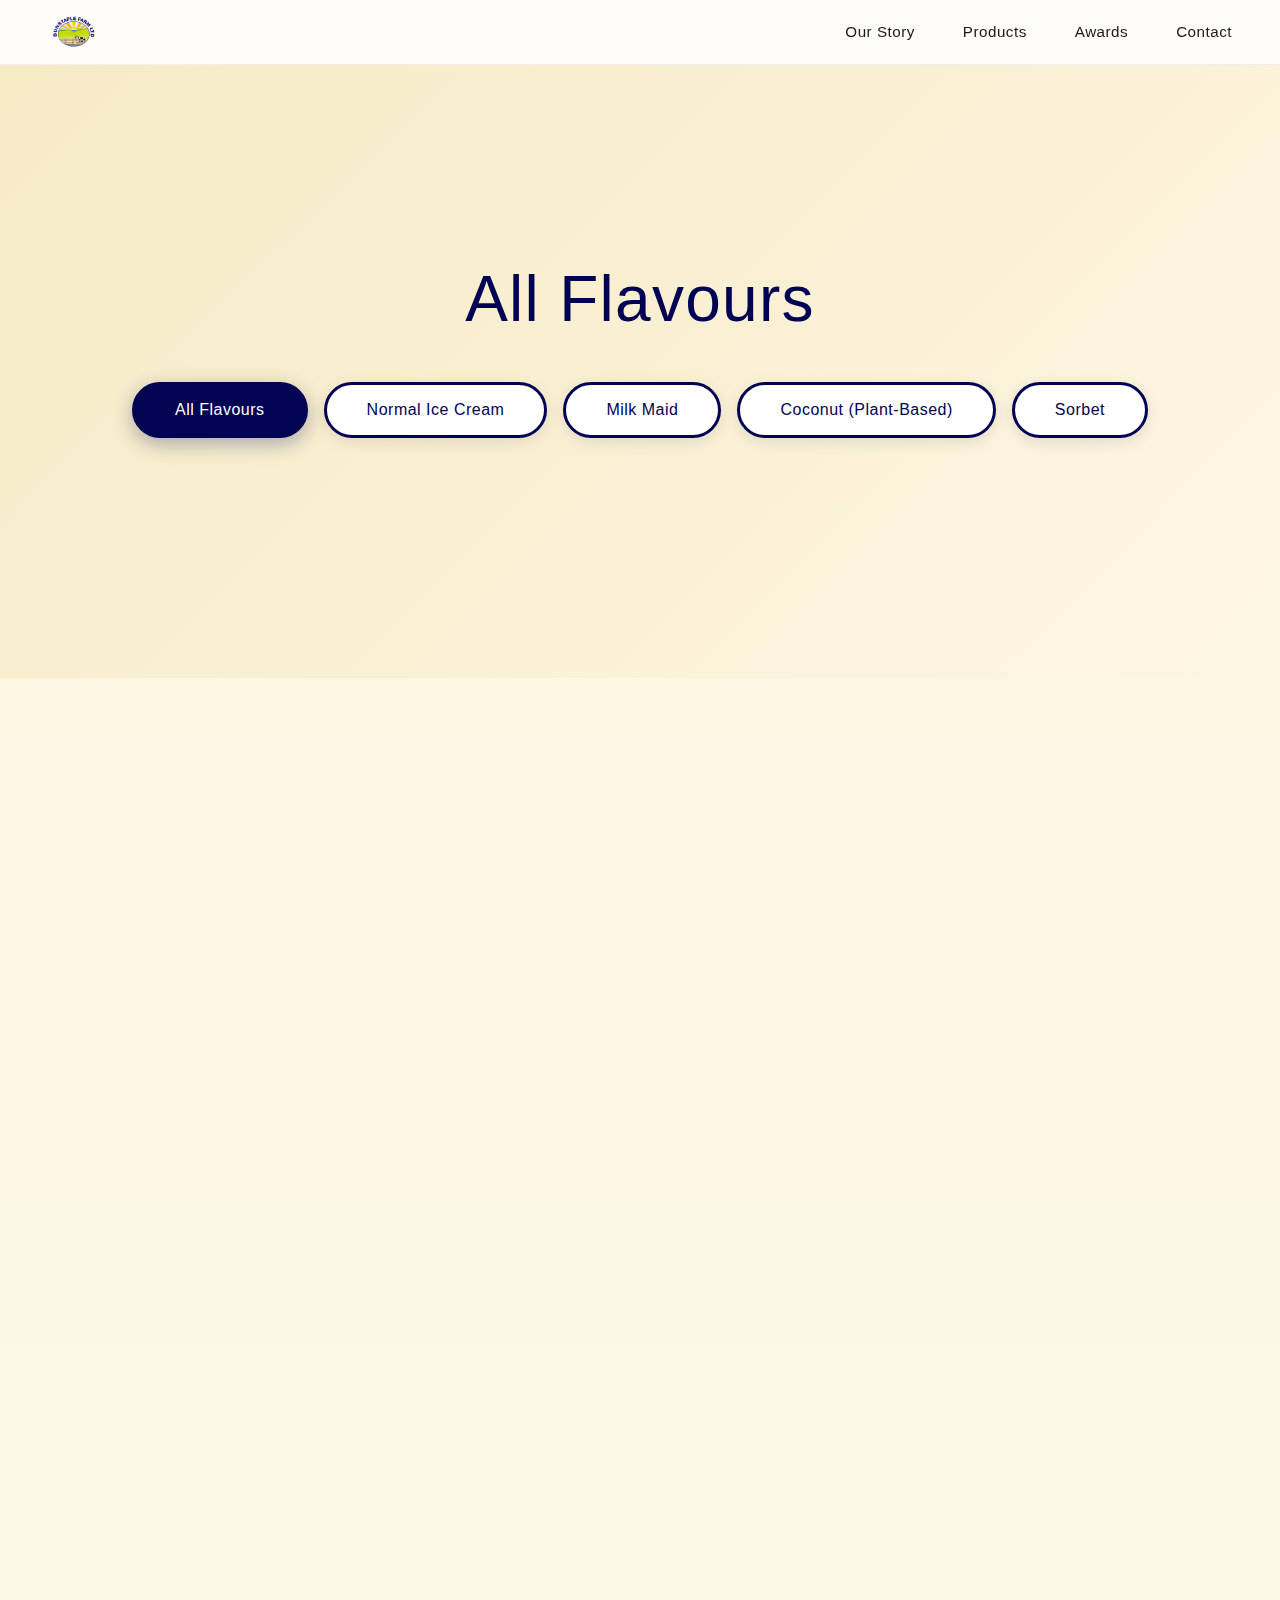
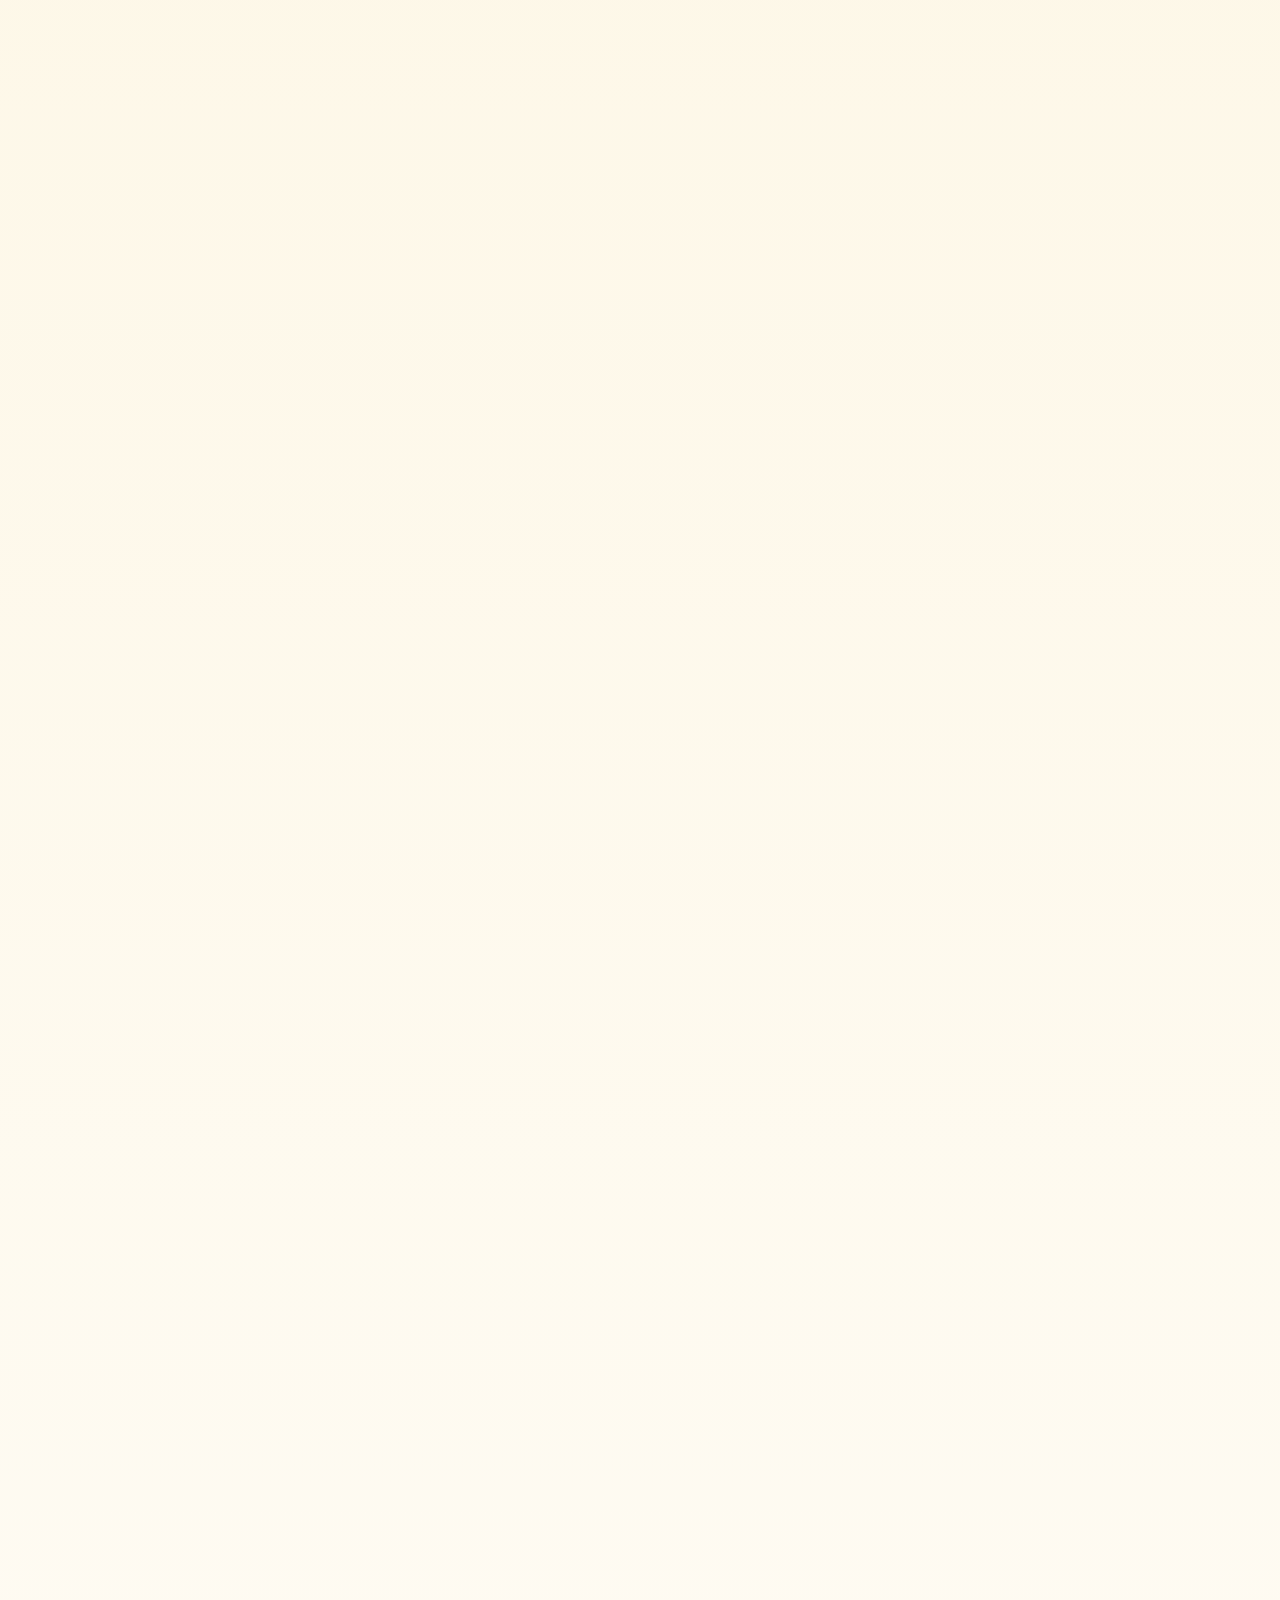
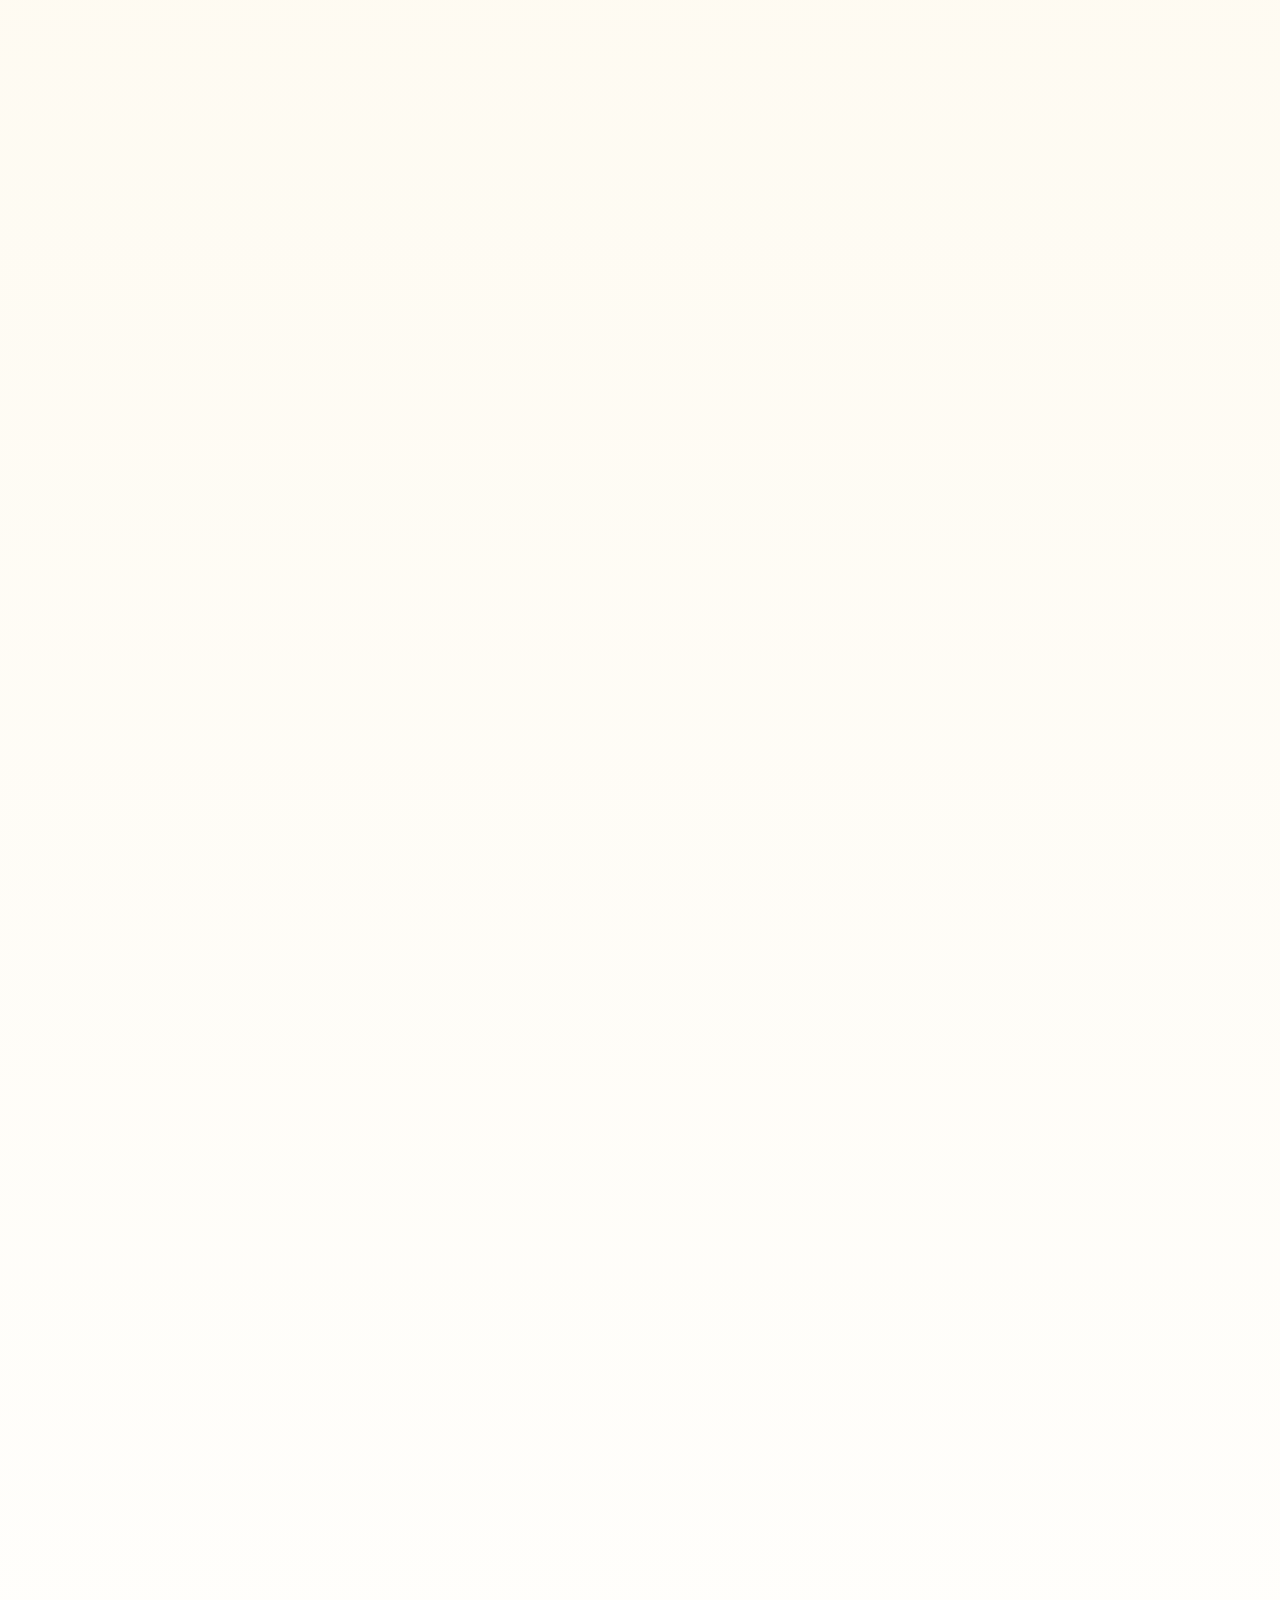
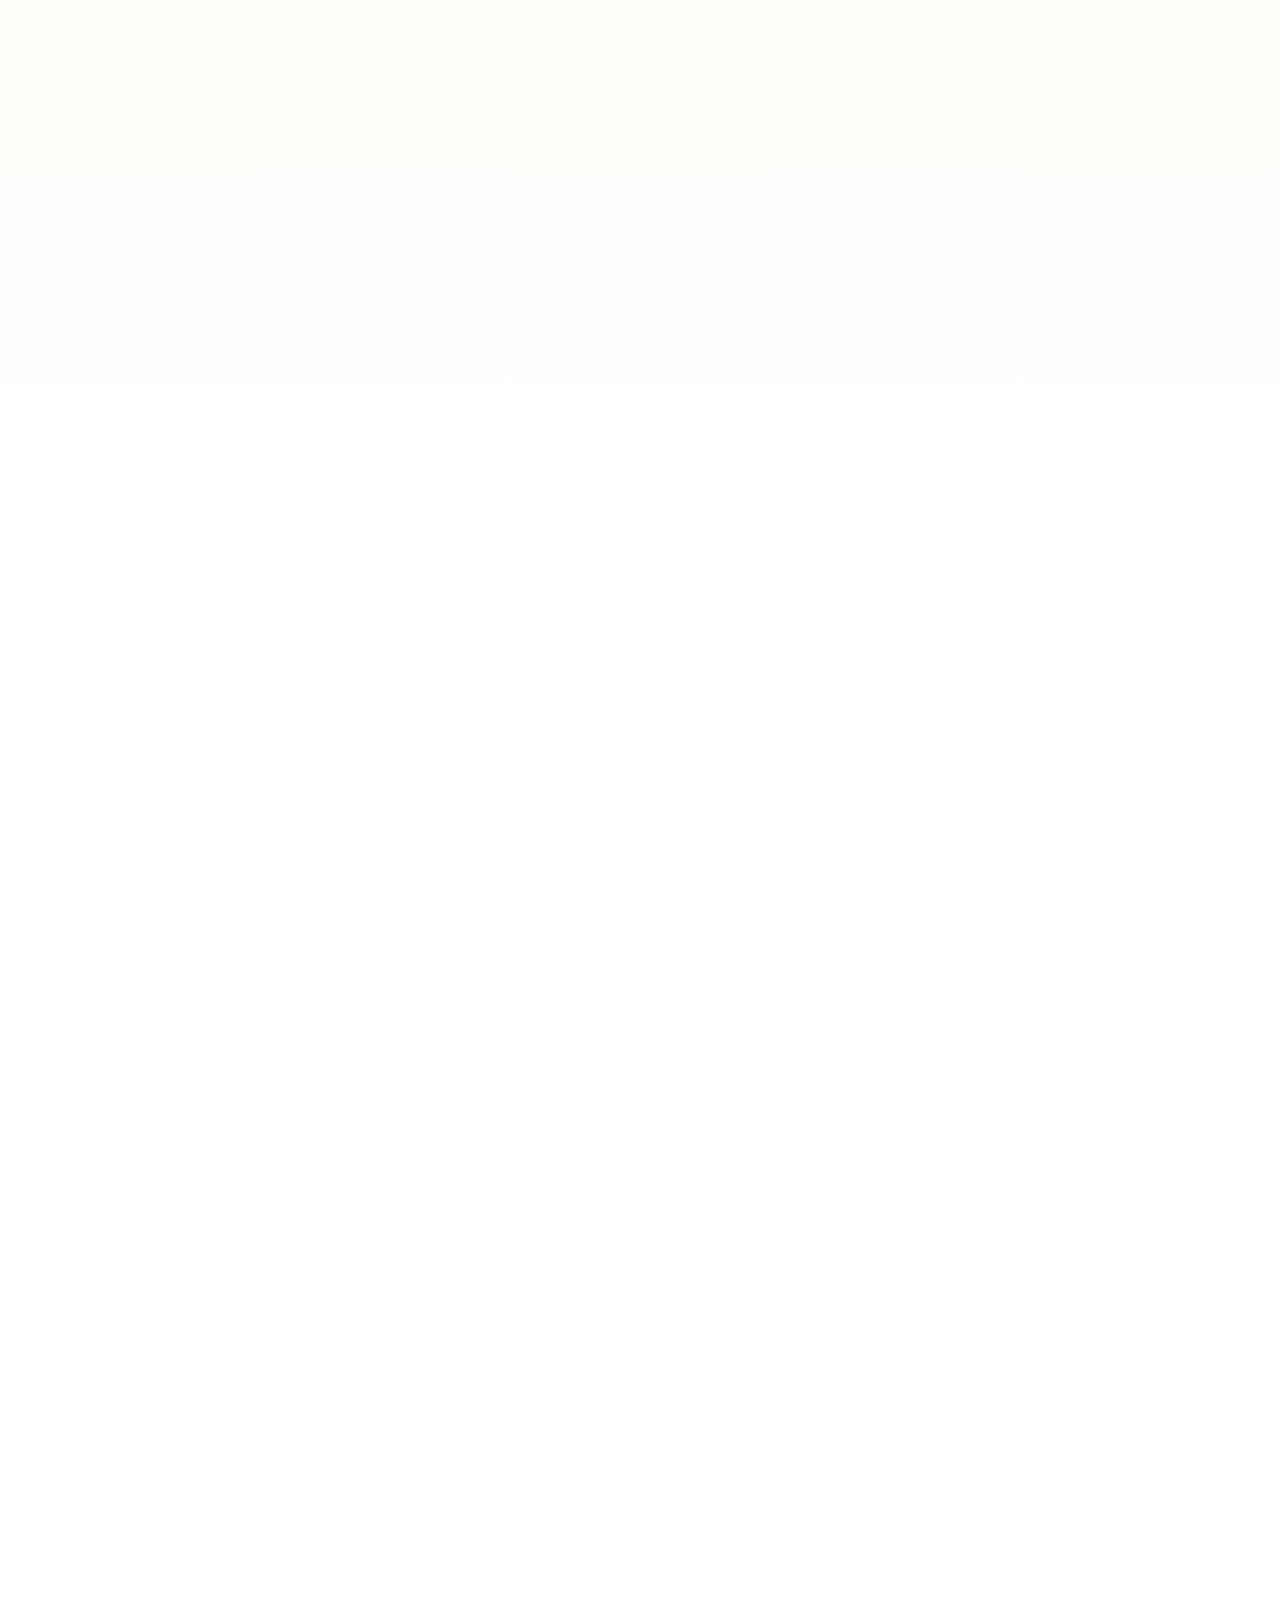
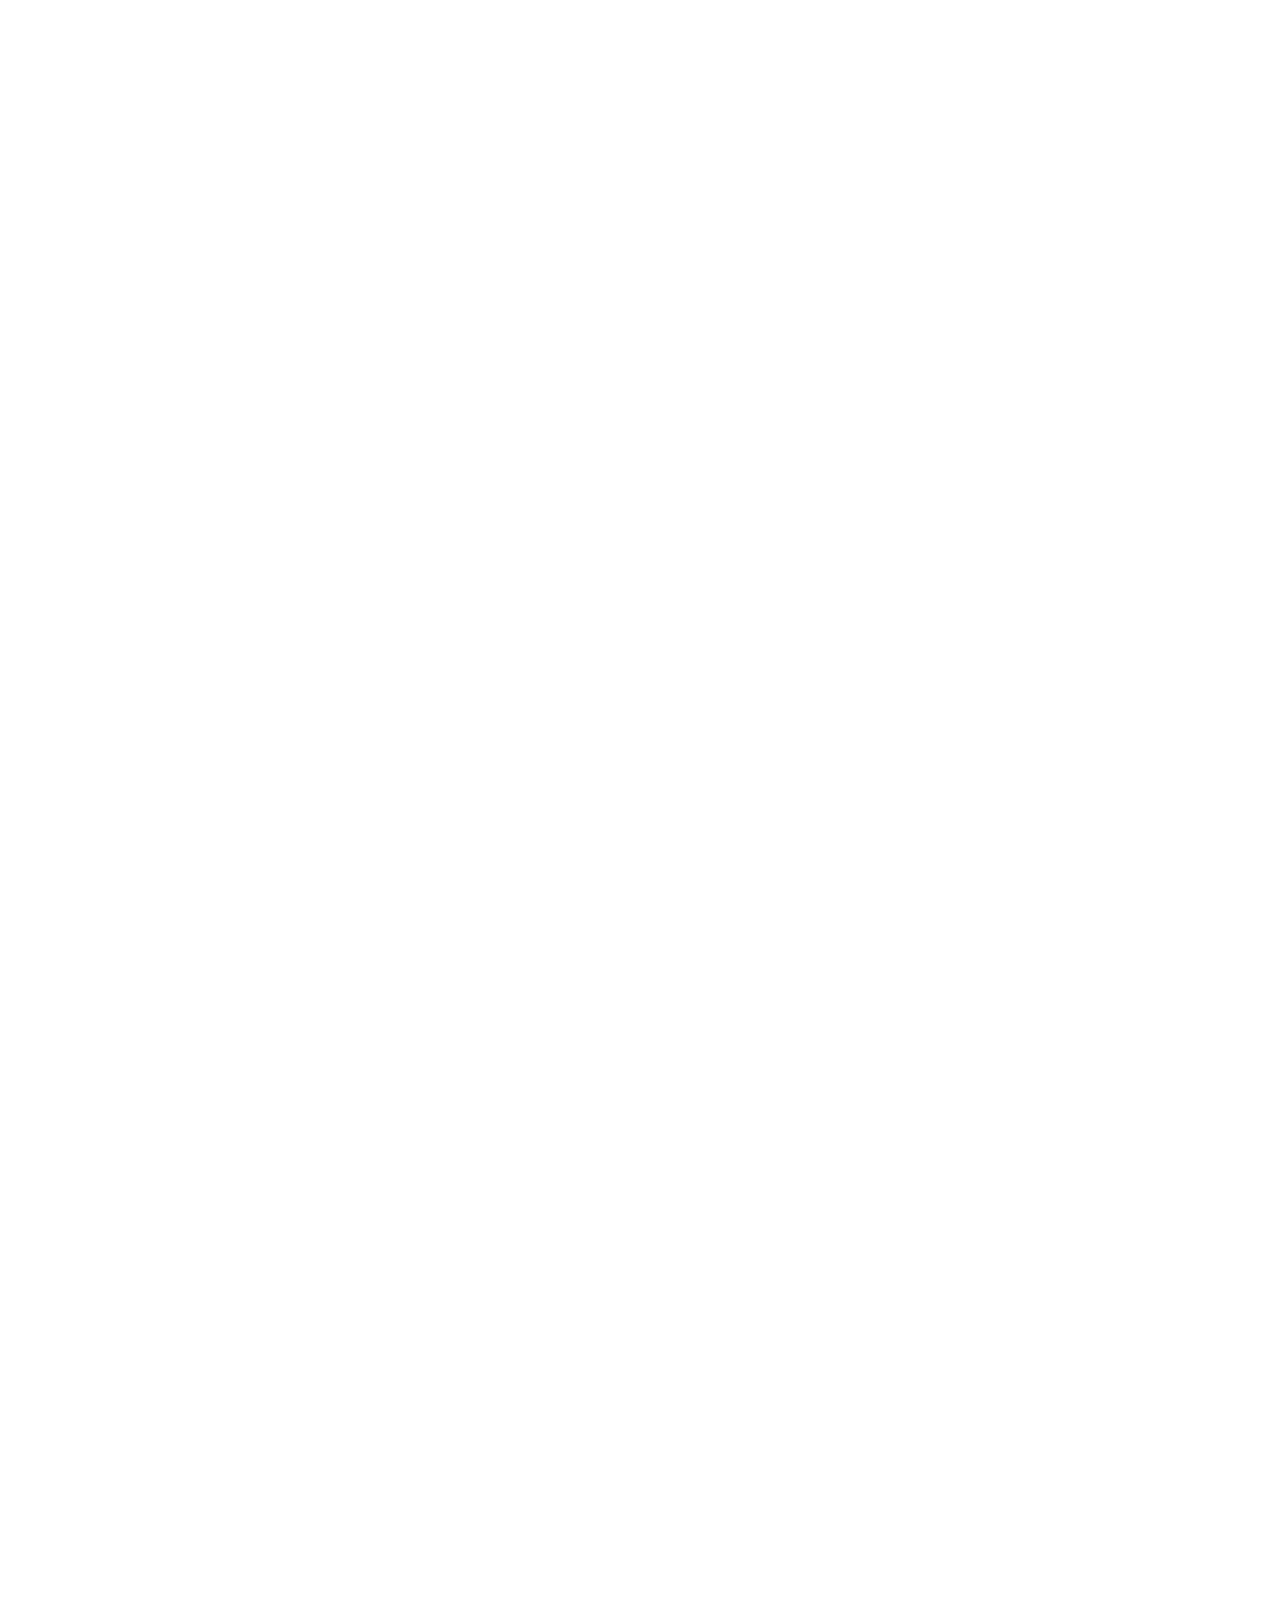
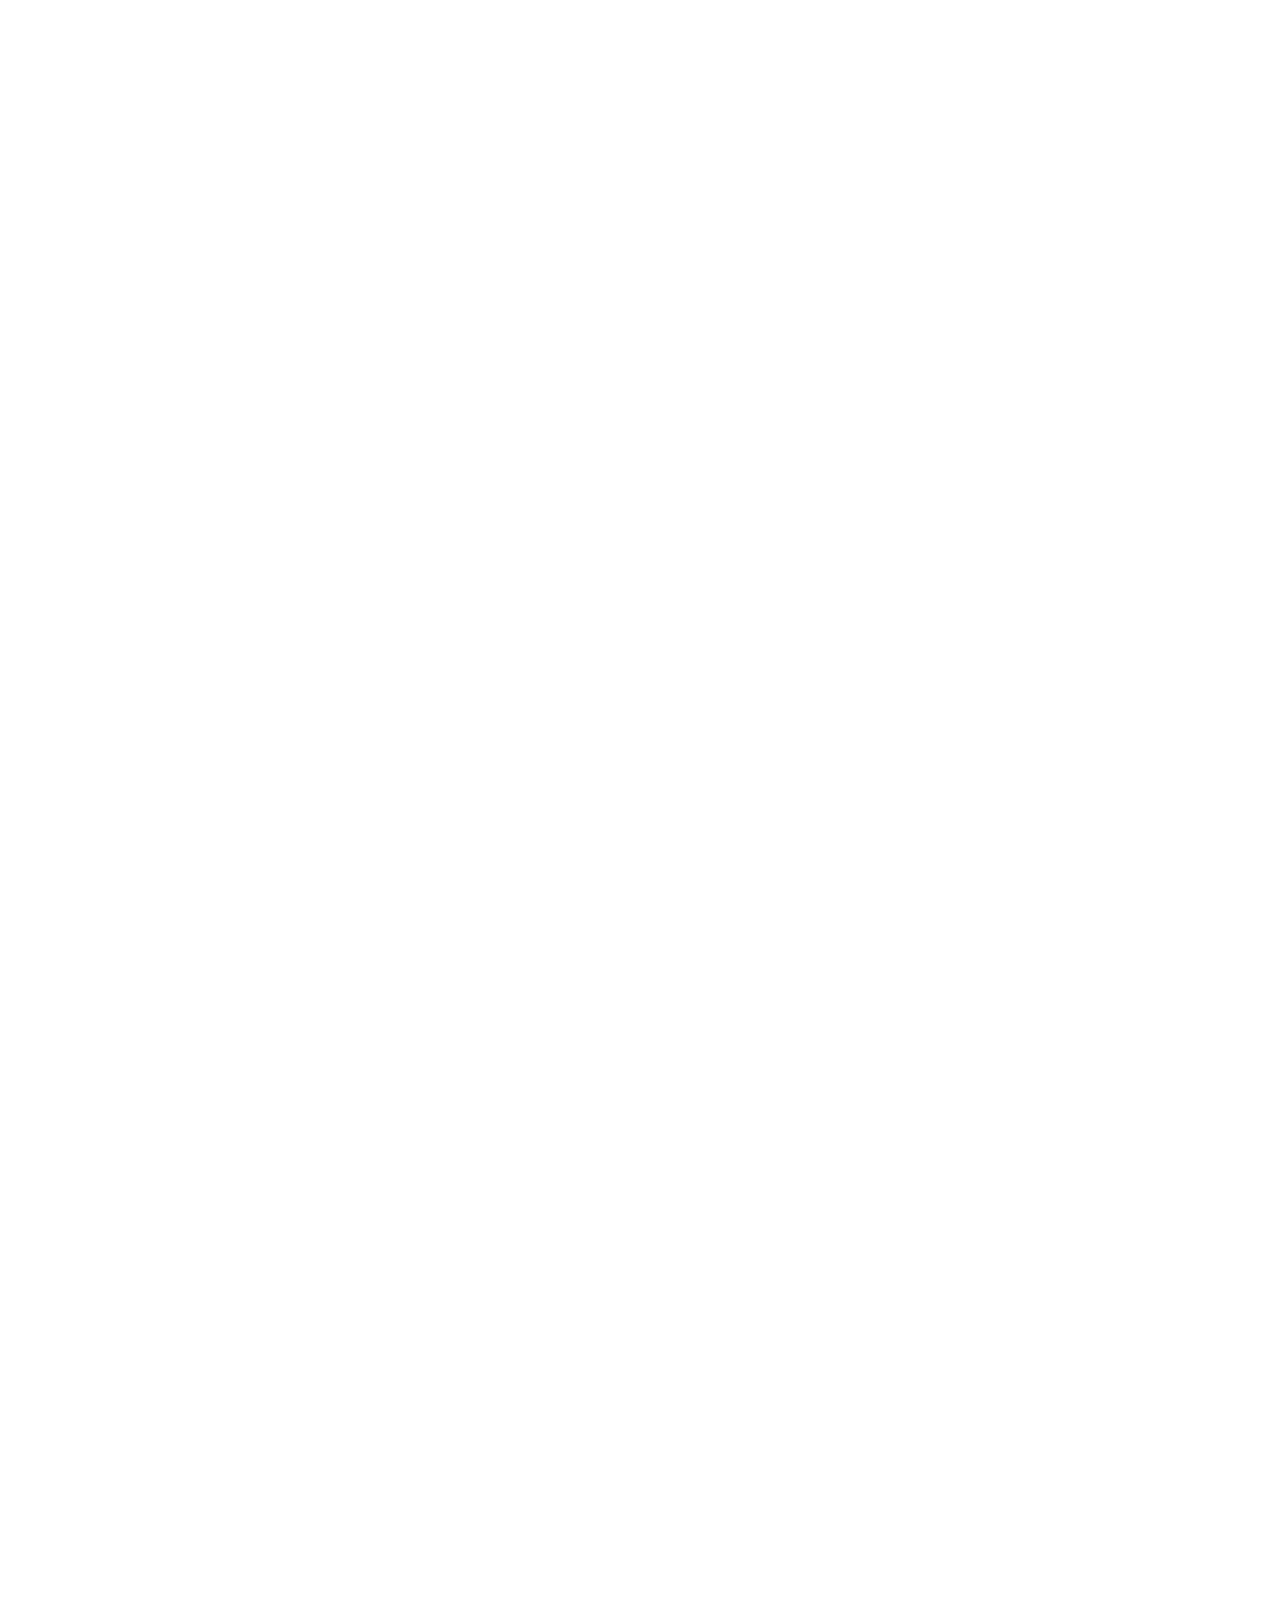
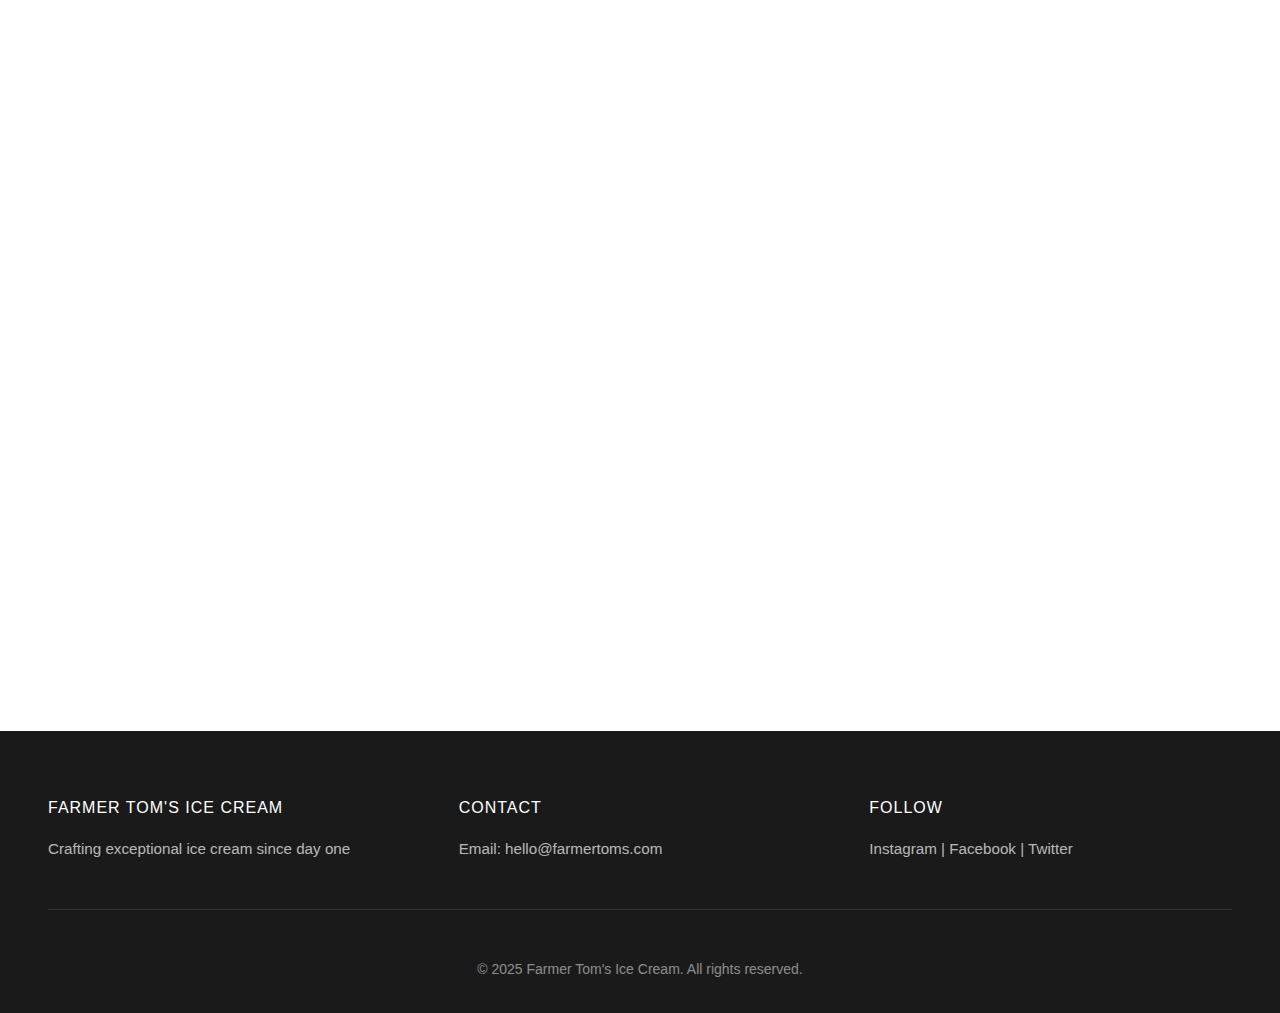
<file: product.html>
<!DOCTYPE html>
<html lang="en">
<head>
    <meta charset="UTF-8">
    <parameter name="viewport" content="width=device-width, initial-scale=1.0">
    <title>Product - Farmer Tom's Ice Cream</title>
    <link rel="stylesheet" href="styles.css">
</head>
<body class="product-detail-body">
    <!-- Full Screen Product Detail -->
    <div class="product-detail-page">
        <!-- Back Button -->
        <a href="products.html" class="back-button">&larr;</a>

        <!-- Product Content -->
        <div class="product-detail-container">
            <!-- Left: Product Image -->
            <div class="product-detail-image">
                <img id="productImage" src="" alt="">
            </div>

            <!-- Right: Product Information -->
            <div class="product-detail-info">
                <h1 id="productName" class="product-detail-title"></h1>
                <div id="productAward" class="product-detail-award"></div>

                <p id="productDescription" class="product-detail-description"></p>

                <div class="product-detail-section">
                    <h3>Available Sizes</h3>
                    <div id="productSizes" class="product-sizes-list"></div>
                </div>

                <div class="product-detail-section">
                    <h3>Allergen Information</h3>
                    <div id="productAllergens" class="allergen-icons"></div>
                    <a href="allergens.pdf" target="_blank" class="allergen-pdf-link">View detailed allergen information</a>
                </div>

                <button class="find-shop-button">FIND A SHOP</button>
            </div>
        </div>
    </div>

    <script src="product.js"></script>
</body>
</html>
</file>
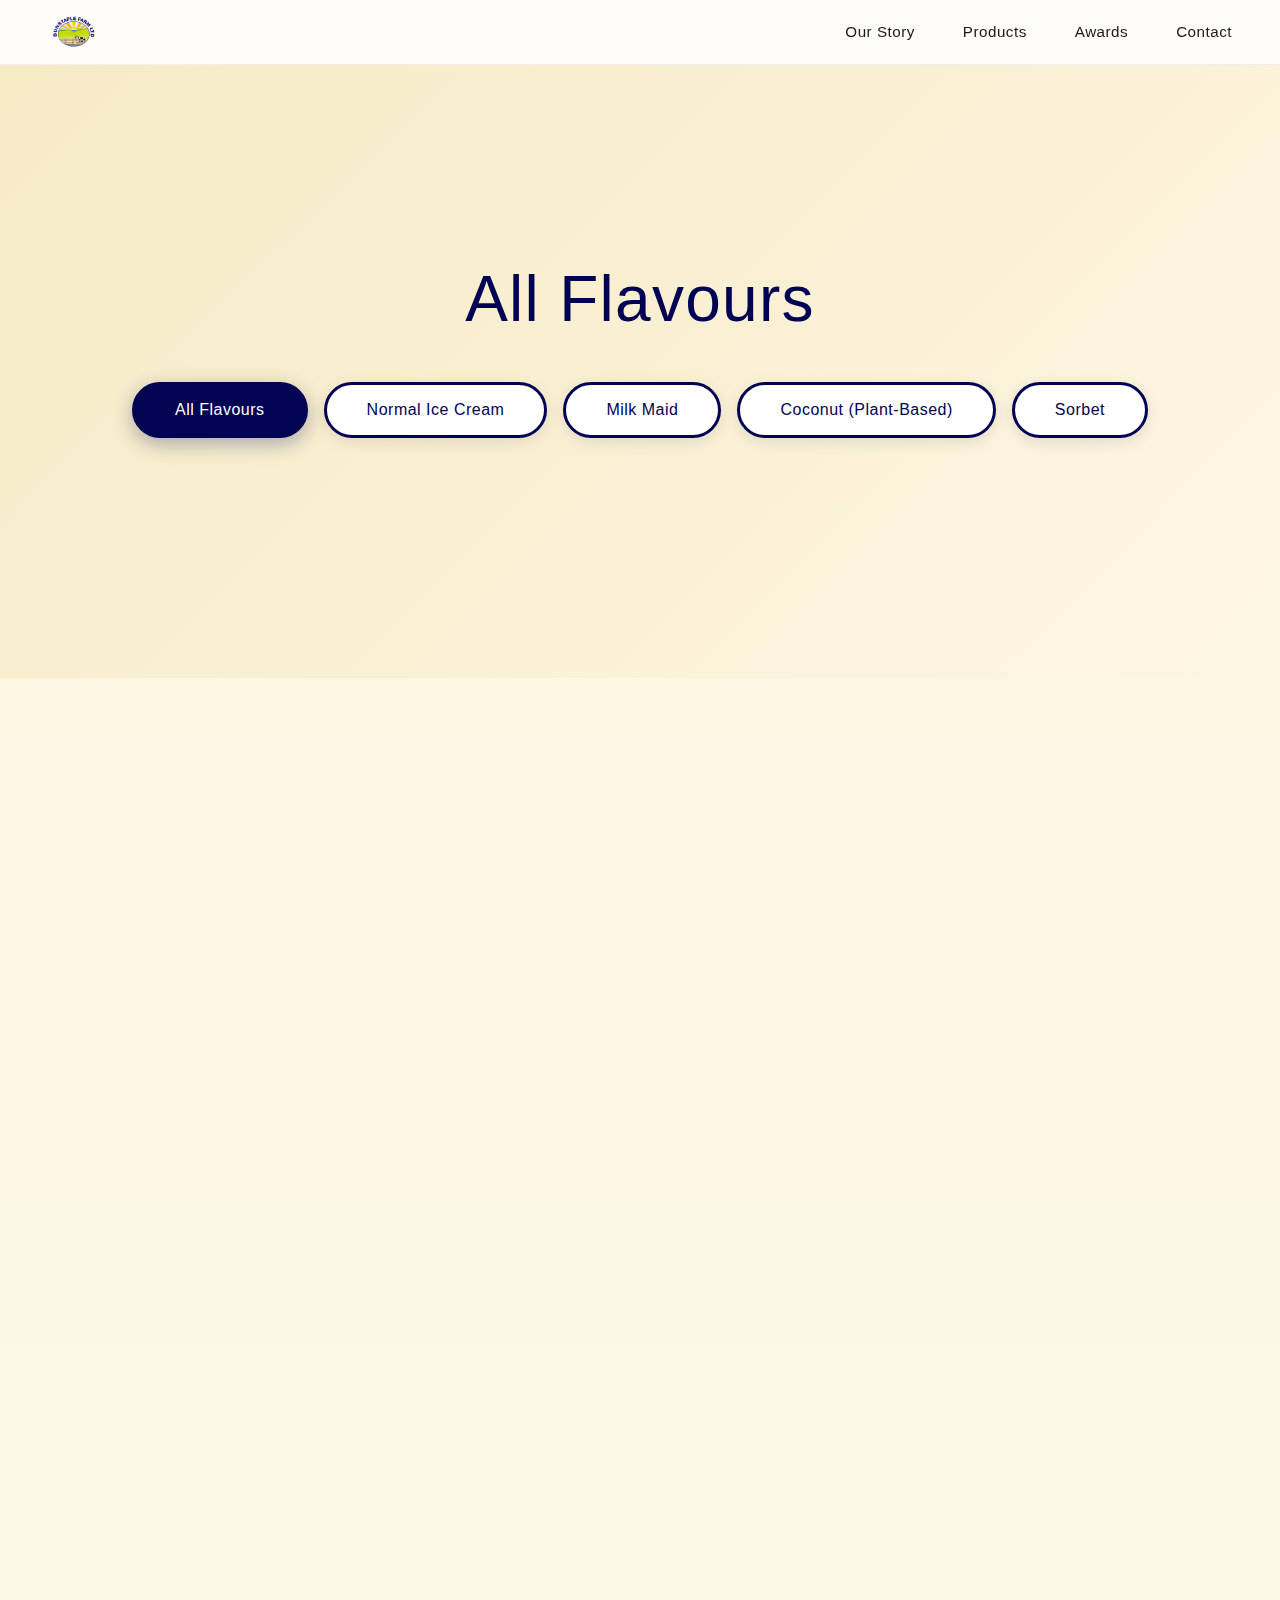
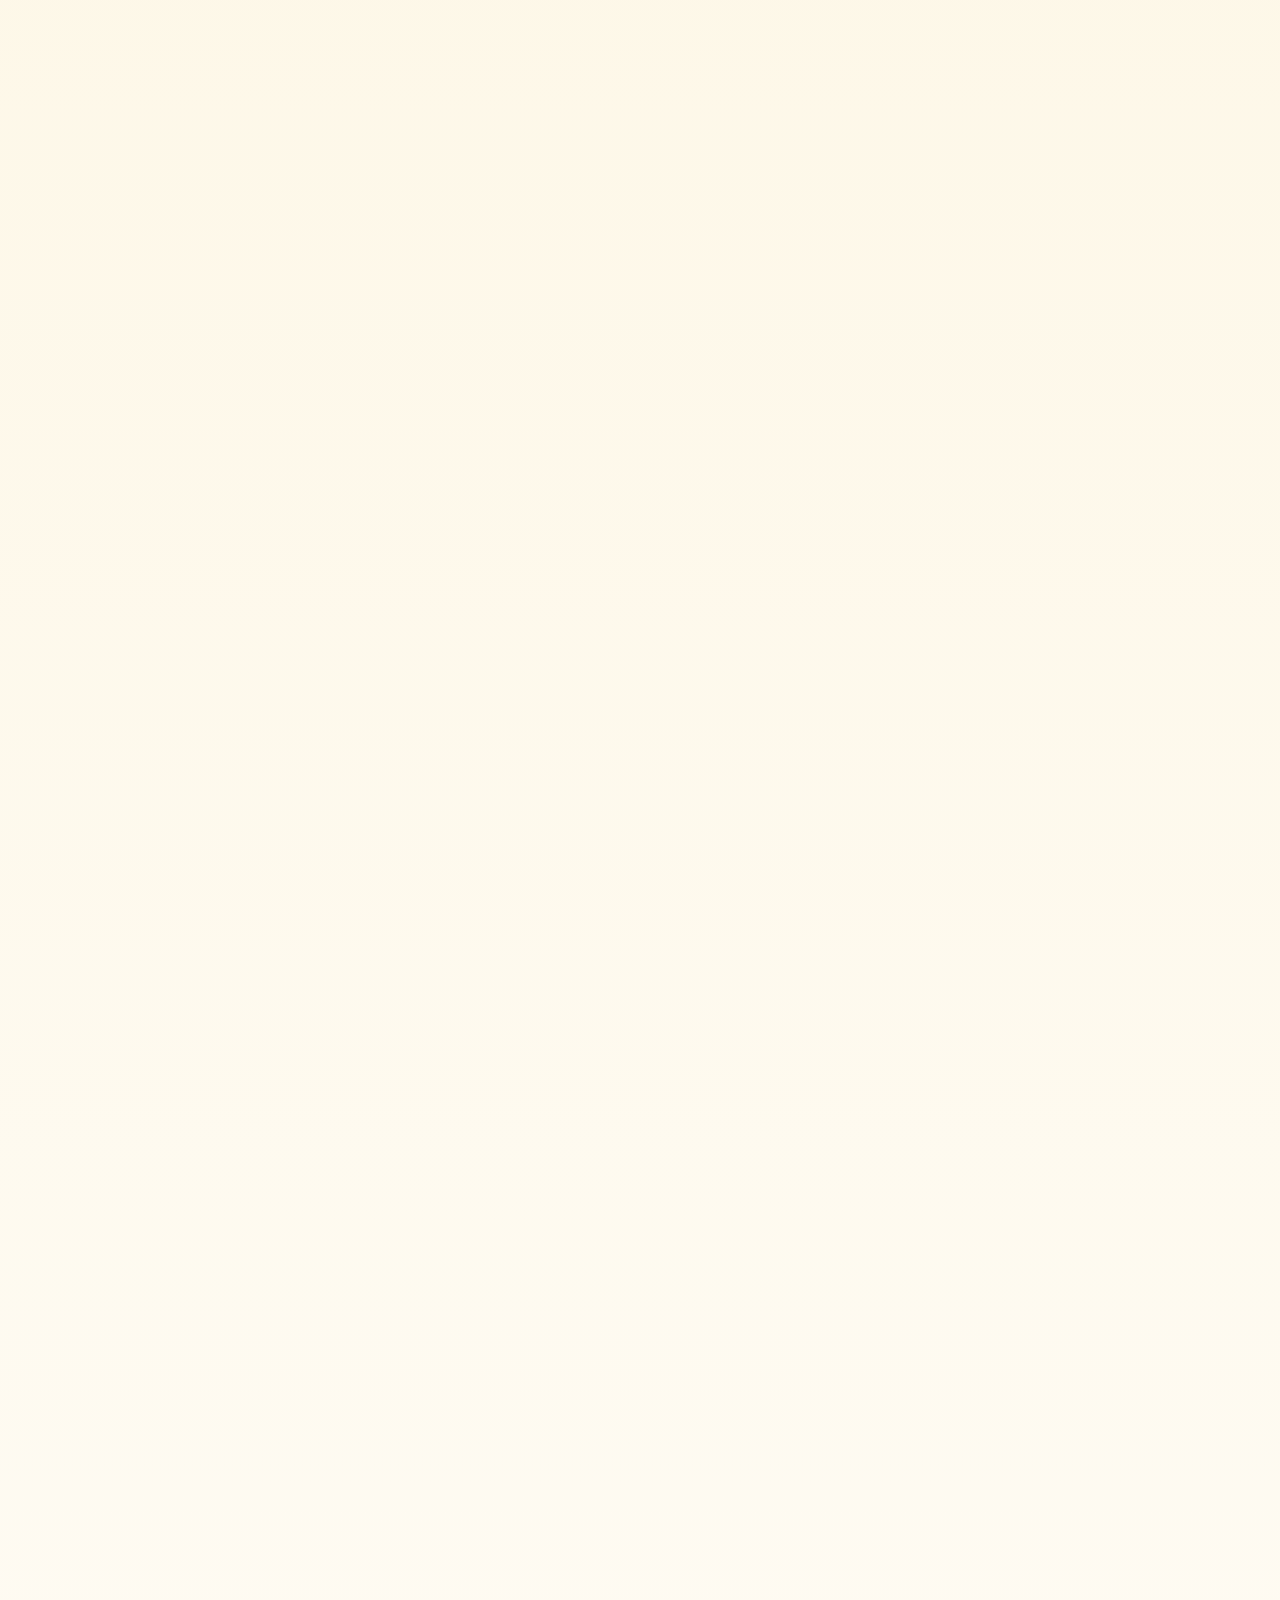
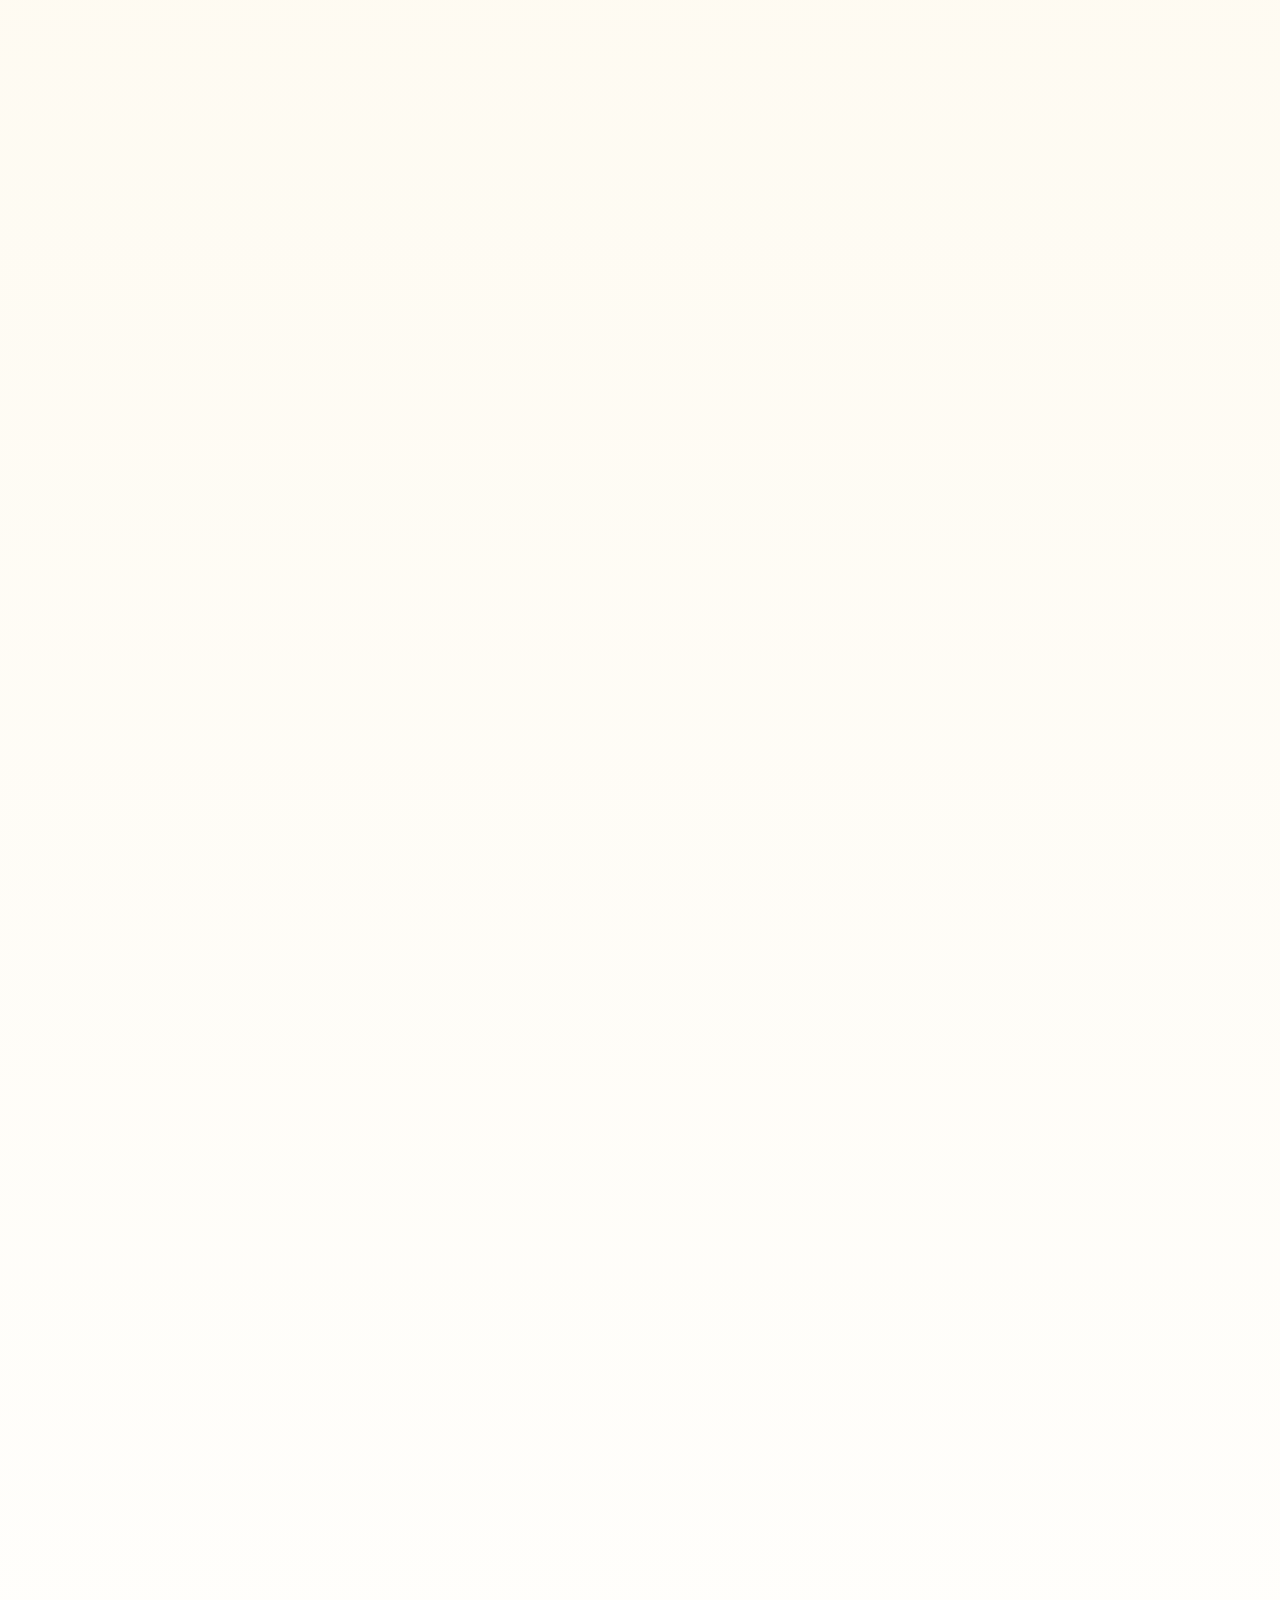
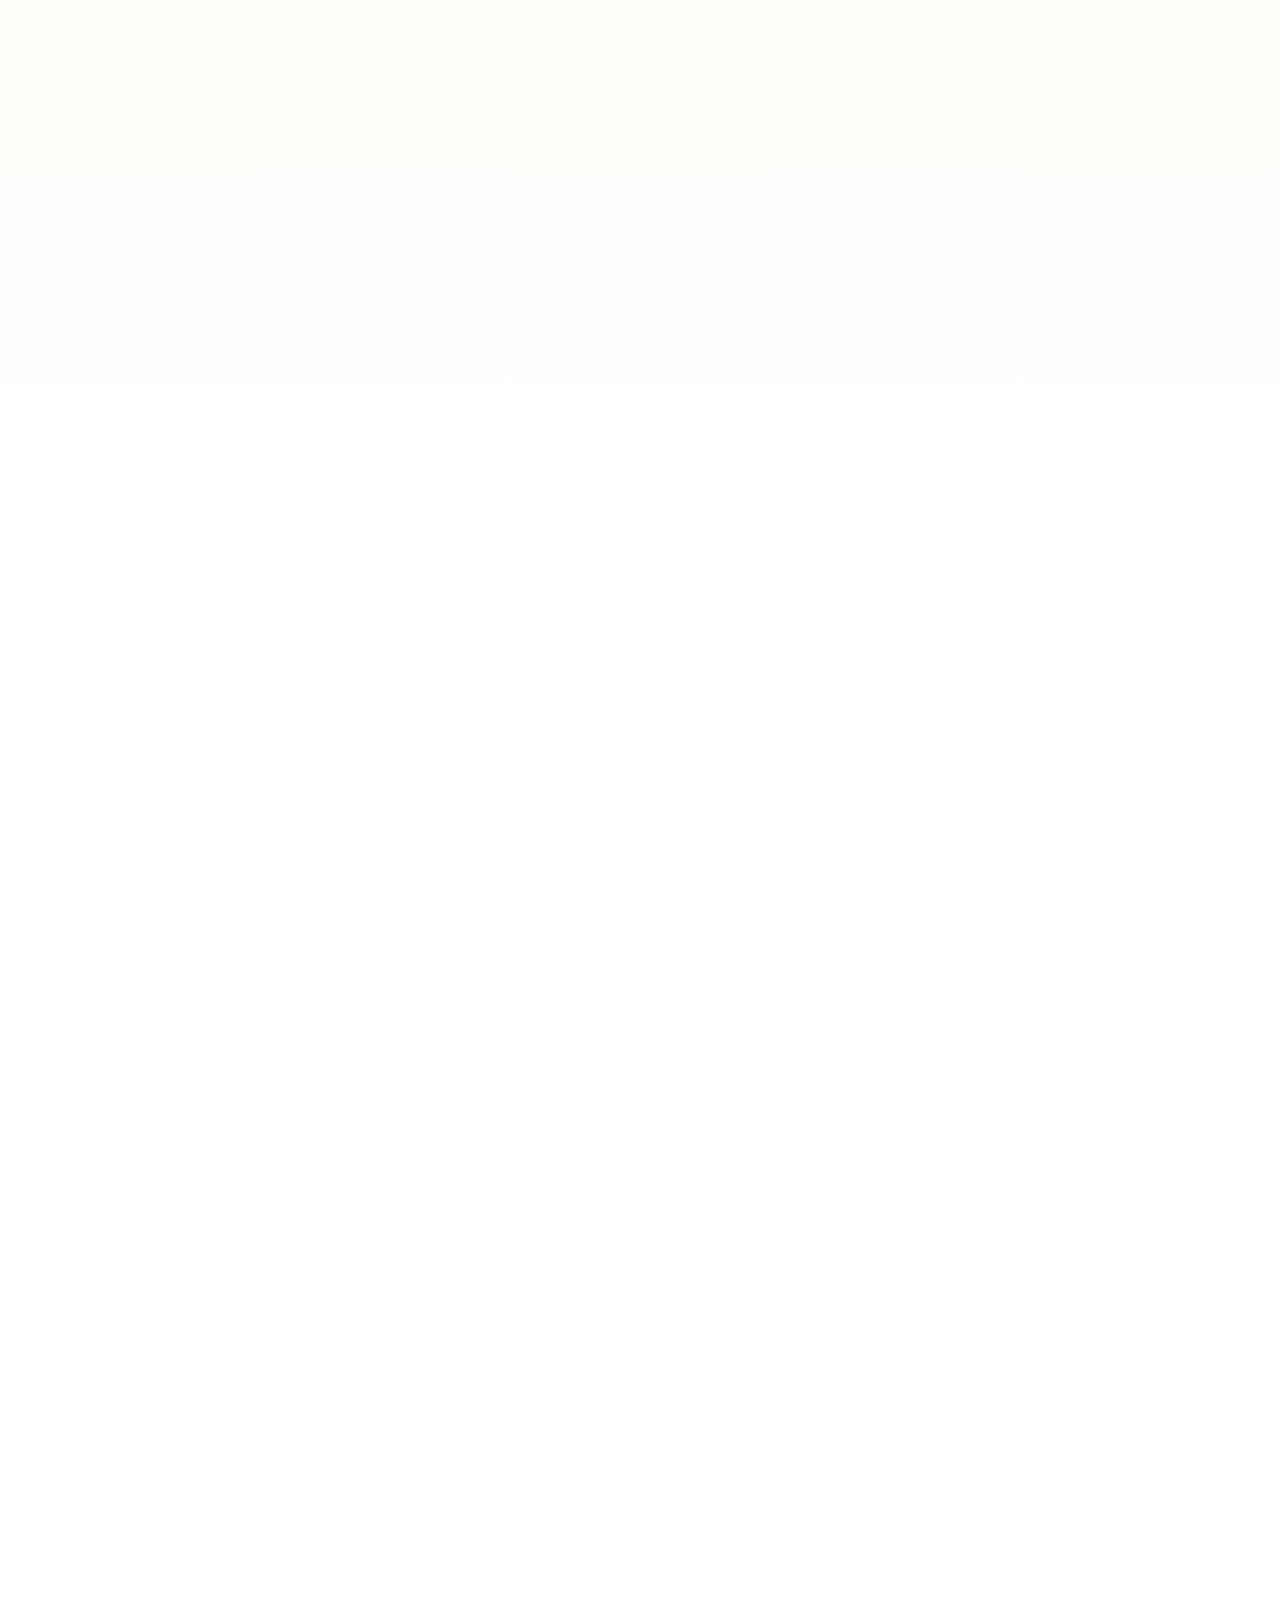
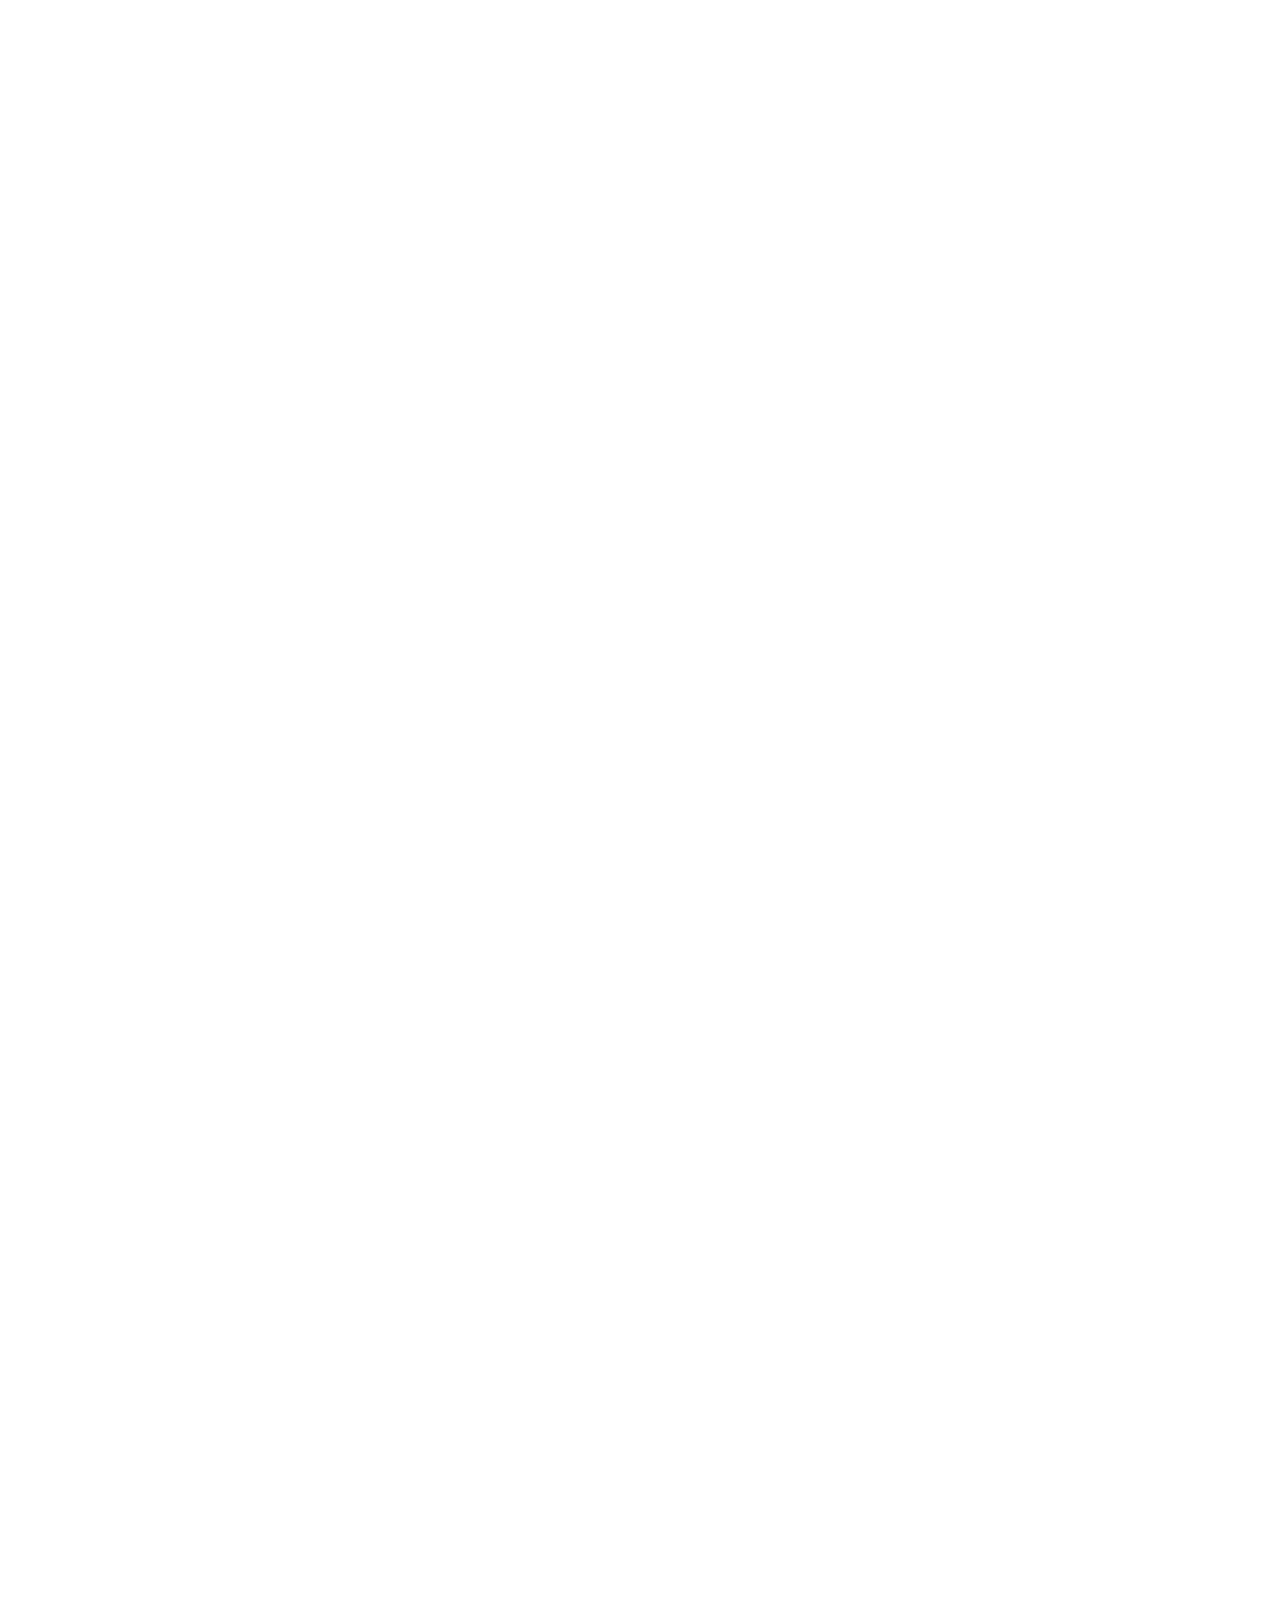
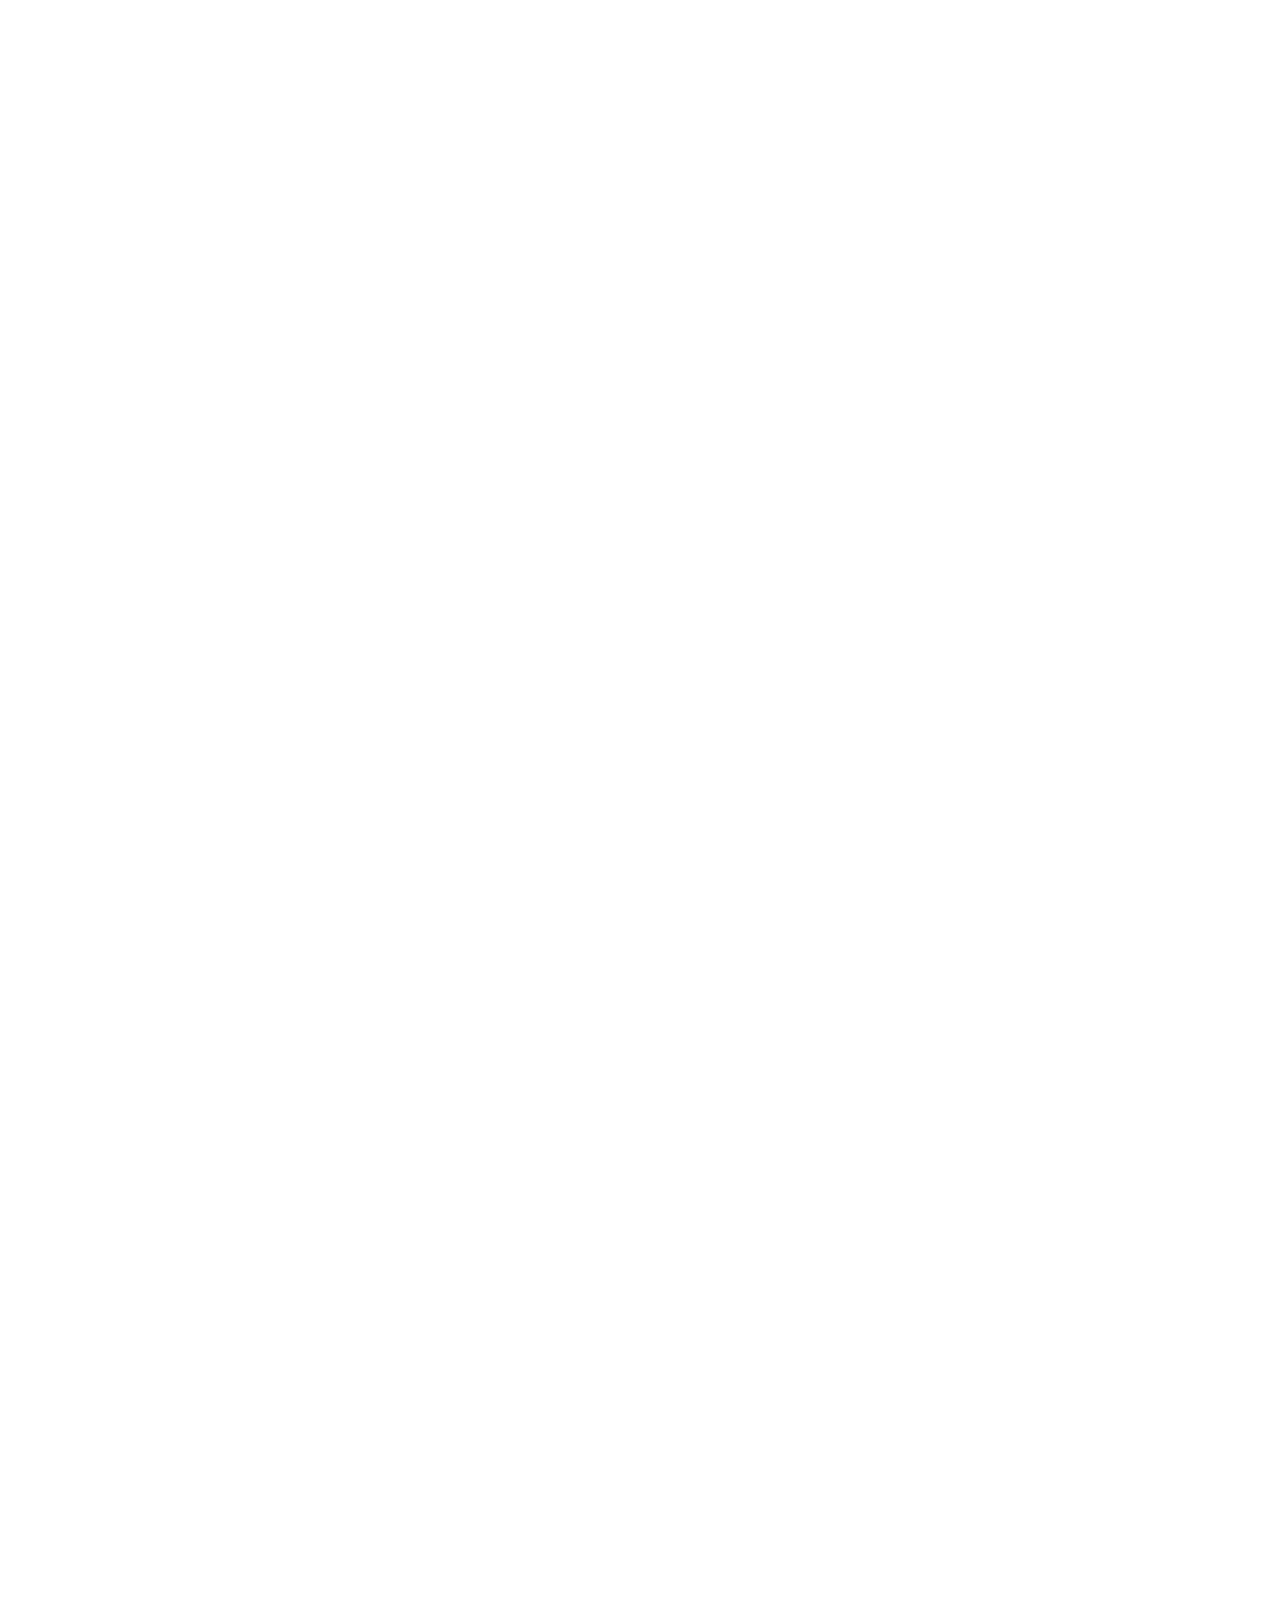
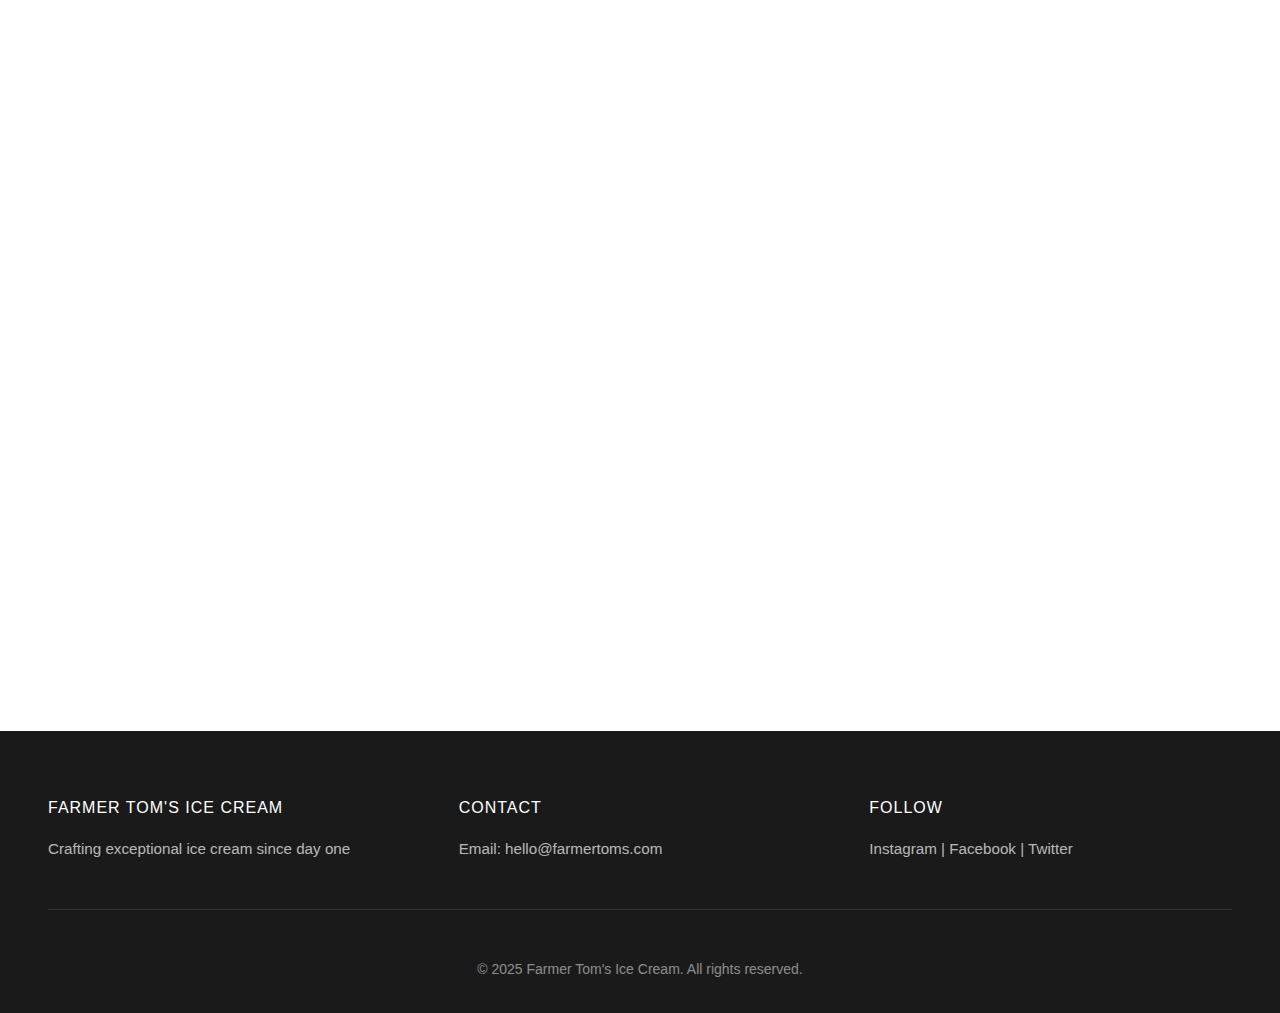
<file: products.html>
<!DOCTYPE html>
<html lang="en">
<head>
    <meta charset="UTF-8">
    <meta name="viewport" content="width=device-width, initial-scale=1.0">
    <title>Products - Farmer Tom's Ice Cream</title>
    <link rel="stylesheet" href="styles.css">
</head>
<body>
    <!-- Navigation -->
    <nav class="nav">
        <div class="nav-container">
            <div class="nav-logo">
                <a href="index.html"><img src="Existing Poduct Shots/logo.avif" alt="Farmer Tom's Ice Cream"></a>
            </div>
            <ul class="nav-menu">
                <li><a href="index.html#story">Our Story</a></li>
                <li><a href="products.html">Products</a></li>
                <li><a href="index.html#awards">Awards</a></li>
                <li><a href="index.html#contact">Contact</a></li>
            </ul>
        </div>
    </nav>

    <!-- Products Page Header -->
    <section class="products-header">
        <div class="section-container">
            <h1 class="page-title">All Flavours</h1>

            <!-- Filter Buttons -->
            <div class="filter-buttons">
                <button class="filter-btn active" data-category="all">All Flavours</button>
                <button class="filter-btn" data-category="normal">Normal Ice Cream</button>
                <button class="filter-btn" data-category="milkmaid">Milk Maid</button>
                <button class="filter-btn" data-category="coconut">Coconut (Plant-Based)</button>
                <button class="filter-btn" data-category="sorbet">Sorbet</button>
            </div>
        </div>
    </section>

    <!-- Products Grid -->
    <section class="products-main">
        <div class="section-container">
            <div id="products-container">
                <!-- Products will be loaded dynamically -->
            </div>
        </div>
    </section>

    <!-- Footer -->
    <footer class="footer">
        <div class="footer-container">
            <div class="footer-content">
                <div class="footer-section">
                    <h4>Farmer Tom's Ice Cream</h4>
                    <p>Crafting exceptional ice cream since day one</p>
                </div>
                <div class="footer-section">
                    <h4>Contact</h4>
                    <p>Email: hello@farmertoms.com</p>
                </div>
                <div class="footer-section">
                    <h4>Follow</h4>
                    <p>Instagram | Facebook | Twitter</p>
                </div>
            </div>
            <div class="footer-bottom">
                <p>&copy; 2025 Farmer Tom's Ice Cream. All rights reserved.</p>
            </div>
        </div>
    </footer>

    <script src="products.js"></script>
</body>
</html>
</file>
<file: styles.css>
/* Reset and Base Styles */
* {
    margin: 0;
    padding: 0;
    box-sizing: border-box;
}

@font-face {
    font-family: 'AdLib';
    src: url('/fonts/adlib.ttf') format('truetype');
    font-weight: 400;
    font-style: normal;
    font-display: swap;
}

:root {
    --color-bg: #ffffff;
    --color-text: #1a1a1a;
    --color-text-light: #666666;
    --color-accent: #2c2c2c;
    --color-border: #e0e0e0;
    --font-primary: 'AdLib', -apple-system, BlinkMacSystemFont, 'Segoe UI', Helvetica, Arial, sans-serif;
    --transition-smooth: all 0.6s cubic-bezier(0.4, 0, 0.2, 1);
    --transition-quick: all 0.3s cubic-bezier(0.4, 0, 0.2, 1);
}

html {
    scroll-behavior: smooth;
    font-size: 16px;
}

body {
    font-family: 'AdLib', -apple-system, BlinkMacSystemFont, 'Segoe UI', Helvetica, Arial, sans-serif;
    color: var(--color-text);
    background-color: var(--color-bg);
    line-height: 1.6;
    overflow-x: hidden;
}

h1, h2, h3, h4, h5, h6 {
    font-family: 'AdLib', -apple-system, BlinkMacSystemFont, 'Segoe UI', Helvetica, Arial, sans-serif;
    font-weight: 400;
}

img {
    max-width: 100%;
    height: auto;
    display: block;
}

a {
    text-decoration: none;
    color: inherit;
    transition: var(--transition-quick);
}

/* Navigation */
.nav {
    position: fixed;
    top: 0;
    left: 0;
    right: 0;
    background: rgba(255, 255, 255, 0.85);
    backdrop-filter: blur(10px);
    z-index: 1000;
    border-bottom: 1px solid rgba(224, 224, 224, 0.5);
    transition: all 0.3s ease;
}

.nav-container {
    max-width: 1400px;
    margin: 0 auto;
    padding: 0.75rem 3rem;
    display: flex;
    justify-content: space-between;
    align-items: center;
}

.nav-logo img {
    height: 40px;
    width: auto;
    transition: var(--transition-quick);
}

.nav-logo:hover img {
    opacity: 0.7;
}

.nav-menu {
    display: flex;
    gap: 3rem;
    list-style: none;
}

.nav-menu a {
    font-size: 0.95rem;
    font-weight: 400;
    letter-spacing: 0.5px;
    position: relative;
}

.nav-menu a::after {
    content: '';
    position: absolute;
    bottom: -5px;
    left: 0;
    width: 0;
    height: 1px;
    background: var(--color-text);
    transition: var(--transition-quick);
}

.nav-menu a:hover::after {
    width: 100%;
}

/* Hero Section */
.hero {
    min-height: 100vh;
    height: 100vh;
    display: flex;
    align-items: center;
    justify-content: center;
    position: relative;
    overflow: hidden;
}

/* Scroll Darkening Overlay - REMOVED */
.scroll-darkening-overlay {
    display: none;
}

.hero-video {
    position: absolute;
    top: 0;
    left: 0;
    width: 100%;
    height: 100%;
    object-fit: cover;
    z-index: 1;
    transition: filter 0.1s ease;
}

.hero-overlay {
    position: relative;
    z-index: 2;
    text-align: center;
    padding: 2rem;
}

.hero-title {
    font-family: 'AdLib', -apple-system, BlinkMacSystemFont, 'Segoe UI', Helvetica, Arial, sans-serif !important;
    font-size: clamp(3rem, 10vw, 8rem);
    font-weight: 400 !important;
    line-height: 1;
    letter-spacing: 0.05em;
    color: #2d5838;
    text-transform: uppercase;
    opacity: 0;
    transform: translateY(30px);
    animation: fadeInUp 1s ease forwards 0.3s;
}

/* Section Container */
.section-container {
    max-width: 1400px;
    margin: 0 auto;
    padding: 8rem 3rem;
}

/* Story Section */
.story-section {
    background: #fafafa;
}

.content-grid {
    display: grid;
    grid-template-columns: 1fr 1fr;
    gap: 6rem;
    align-items: center;
}

.content-grid.reverse {
    grid-template-columns: 1fr 1fr;
}

.content-grid.reverse .content-image {
    order: -1;
}

.content-text h2 {
    font-size: clamp(2.5rem, 5vw, 3.5rem);
    font-weight: 300;
    letter-spacing: -1px;
    margin-bottom: 2rem;
    line-height: 1.2;
}

.content-text p {
    font-size: 1.125rem;
    color: var(--color-text-light);
    margin-bottom: 1.5rem;
    line-height: 1.8;
}

.content-image {
    position: relative;
    overflow: hidden;
    border-radius: 2px;
}

.content-image img {
    width: 100%;
    transition: var(--transition-smooth);
}

.content-image:hover img {
    transform: scale(1.05);
}

/* Categories Section */
.categories-section {
    background: #ffffff;
    position: relative;
    z-index: 2;
}

.categories-grid {
    display: grid;
    grid-template-columns: repeat(4, 1fr);
    gap: 3rem;
}

.category-card {
    text-align: center;
    opacity: 0;
    transform: translateY(30px);
    transition: var(--transition-smooth);
    display: flex;
    flex-direction: column;
}

.category-card.visible {
    opacity: 1;
    transform: translateY(0);
}

.category-image {
    position: relative;
    overflow: hidden;
    border-radius: 2px;
    margin-bottom: 1.5rem;
    aspect-ratio: 1;
    background: #ffffff;
}

.category-image img {
    width: 100%;
    height: 100%;
    object-fit: cover;
    transition: var(--transition-smooth);
}

.category-card:hover .category-image img {
    transform: scale(1.08);
}

.category-card h3 {
    font-size: 1.5rem;
    font-weight: 400;
    margin-bottom: 1rem;
    letter-spacing: -0.5px;
}

.category-card p {
    color: var(--color-text-light);
    font-size: 1rem;
    line-height: 1.6;
    flex-grow: 1;
    min-height: 80px;
    margin-bottom: 1.5rem;
}

.discover-button {
    display: inline-block;
    padding: 0.875rem 2.5rem;
    background: #000;
    color: #fff;
    font-size: 0.875rem;
    font-weight: 500;
    letter-spacing: 1px;
    border-radius: 50px;
    transition: var(--transition-quick);
}

.discover-button:hover {
    transform: translateY(-2px);
    box-shadow: 0 8px 20px rgba(0, 0, 0, 0.3);
}

/* Products Section */
.products-section {
    background: var(--color-bg);
    position: relative;
    z-index: 2;
}

.section-title {
    font-size: clamp(2.5rem, 5vw, 3.5rem);
    font-weight: 300;
    letter-spacing: -1px;
    margin-bottom: 3rem;
    text-align: center;
}

/* Filter Buttons */
.filter-buttons {
    display: flex;
    justify-content: center;
    gap: 1rem;
    margin-bottom: 4rem;
    flex-wrap: wrap;
}

.filter-btn {
    padding: 1rem 2.5rem;
    background: #fff;
    border: 3px solid #020353;
    color: #020353;
    font-size: 1rem;
    font-weight: 500;
    letter-spacing: 0.5px;
    border-radius: 50px;
    cursor: pointer;
    transition: all 0.3s cubic-bezier(0.4, 0, 0.2, 1);
    font-family: 'AdLib', sans-serif;
    box-shadow: 0 4px 15px rgba(2, 3, 83, 0.1);
    position: relative;
    overflow: hidden;
}

.filter-btn::before {
    content: '';
    position: absolute;
    top: 50%;
    left: 50%;
    width: 0;
    height: 0;
    border-radius: 50%;
    background: #020353;
    transform: translate(-50%, -50%);
    transition: width 0.4s ease, height 0.4s ease;
    z-index: -1;
}

.filter-btn:hover::before {
    width: 300px;
    height: 300px;
}

.filter-btn:hover {
    color: #fff;
    transform: translateY(-3px);
    box-shadow: 0 8px 25px rgba(2, 3, 83, 0.2);
}

.filter-btn.active {
    background: #020353;
    color: #fff;
    border-color: #020353;
    box-shadow: 0 6px 20px rgba(2, 3, 83, 0.3);
}

.filter-btn.active::before {
    width: 300px;
    height: 300px;
}

/* Products Container */
#products-container {
    display: flex;
    flex-direction: column;
    gap: 4rem;
}

.category-group {
    opacity: 0;
    animation: fadeInUp 0.6s ease forwards;
    margin-bottom: 4rem;
    padding: 2rem;
    background: linear-gradient(135deg, rgba(245, 234, 195, 0.3) 0%, rgba(255, 255, 255, 0.5) 100%);
    border-radius: 20px;
    box-shadow: 0 4px 20px rgba(0, 0, 0, 0.05);
}

.category-group h3 {
    font-family: 'AdLib', sans-serif;
    font-size: 2.5rem;
    font-weight: 400;
    letter-spacing: 0.02em;
    margin-bottom: 2.5rem;
    text-align: center;
    color: #020353;
    position: relative;
    display: inline-block;
    width: 100%;
}

.category-group h3::after {
    content: '';
    position: absolute;
    bottom: -10px;
    left: 50%;
    transform: translateX(-50%);
    width: 100px;
    height: 4px;
    background: linear-gradient(90deg, #020353 0%, #2d5838 100%);
    border-radius: 2px;
}

.products-grid {
    display: grid;
    grid-template-columns: repeat(auto-fill, minmax(280px, 1fr));
    gap: 2.5rem;
}

.product-card {
    background: #fff;
    border-radius: 20px;
    overflow: hidden;
    transition: all 0.4s cubic-bezier(0.4, 0, 0.2, 1);
    box-shadow: 0 6px 25px rgba(0,0,0,0.08);
    opacity: 1;
    transform: translateY(0) rotate(0deg);
    text-align: center;
    display: flex;
    flex-direction: column;
    position: relative;
    border: 3px solid transparent;
}

.product-card:hover {
    transform: translateY(-12px) rotate(-1deg);
    box-shadow: 0 15px 45px rgba(2, 3, 83, 0.2);
    border-color: #020353;
}

.product-card-header {
    background: linear-gradient(135deg, #020353 0%, #2d5838 100%);
    padding: 1rem;
    min-height: 60px;
    display: flex;
    align-items: center;
    justify-content: center;
    position: relative;
    overflow: hidden;
}

.product-card-header::before {
    content: '';
    position: absolute;
    top: -50%;
    right: -50%;
    width: 200%;
    height: 200%;
    background: linear-gradient(45deg, transparent 30%, rgba(255, 255, 255, 0.1) 50%, transparent 70%);
    transform: rotate(45deg);
    transition: all 0.6s ease;
}

.product-card:hover .product-card-header::before {
    right: -200%;
}

.product-card-header h4 {
    color: #fff;
    font-family: 'AdLib', sans-serif;
    font-size: 1.1rem;
    font-weight: 400;
    margin: 0;
    letter-spacing: 0.5px;
    text-transform: uppercase;
    position: relative;
    z-index: 1;
}

.product-image {
    position: relative;
    overflow: hidden;
    aspect-ratio: 1;
    background: linear-gradient(135deg, #f5eac3 0%, #fff 100%);
    border-radius: 50%;
    width: 80%;
    max-width: 220px;
    margin: 2rem auto 1.5rem;
    box-shadow: 0 6px 20px rgba(0,0,0,0.12);
    border: 4px solid #f5eac3;
}

.product-image img {
    width: 100%;
    height: 100%;
    object-fit: cover;
    transition: all 0.5s cubic-bezier(0.4, 0, 0.2, 1);
    filter: drop-shadow(0 2px 8px rgba(0,0,0,0.1));
}

.product-card:hover .product-image {
    box-shadow: 0 10px 30px rgba(2, 3, 83, 0.2);
    border-color: #020353;
}

.product-card:hover .product-image img {
    transform: scale(1.15) rotate(5deg);
}

.product-info {
    padding: 0 1.5rem 1.5rem;
    display: flex;
    flex-direction: column;
    align-items: center;
    width: 100%;
}

.product-type {
    display: none;
}

.product-award {
    color: #d4af37;
    font-size: 0.75rem;
    margin-bottom: 0.5rem;
    font-weight: 500;
}

.product-sizes {
    display: none;
}

.see-button {
    padding: 0.75rem 2.5rem;
    background: linear-gradient(135deg, #020353 0%, #2d5838 100%);
    color: #fff;
    font-size: 0.9rem;
    font-weight: 500;
    letter-spacing: 1px;
    border-radius: 50px;
    border: none;
    cursor: pointer;
    text-decoration: none;
    display: inline-block;
    transition: all 0.3s cubic-bezier(0.4, 0, 0.2, 1);
    text-transform: uppercase;
    font-family: 'AdLib', sans-serif;
    box-shadow: 0 4px 15px rgba(2, 3, 83, 0.3);
    position: relative;
    overflow: hidden;
}

.see-button::before {
    content: '';
    position: absolute;
    top: 50%;
    left: 50%;
    width: 0;
    height: 0;
    background: rgba(255, 255, 255, 0.2);
    border-radius: 50%;
    transform: translate(-50%, -50%);
    transition: width 0.5s ease, height 0.5s ease;
}

.see-button:hover::before {
    width: 300px;
    height: 300px;
}

.see-button:hover {
    transform: translateY(-3px);
    box-shadow: 0 8px 25px rgba(2, 3, 83, 0.4);
}

/* Product Card Hover Details */
.product-hover-details {
    position: absolute;
    top: 0;
    left: 0;
    right: 0;
    bottom: 0;
    background: rgba(255, 255, 255, 0.98);
    display: flex;
    flex-direction: column;
    align-items: center;
    justify-content: center;
    padding: 1.5rem;
    opacity: 0;
    pointer-events: none;
    transition: opacity 0.3s ease;
    z-index: 5;
}

.product-card:hover .product-hover-details {
    opacity: 1;
    pointer-events: all;
}

.hover-detail-section {
    margin-bottom: 1rem;
    width: 100%;
}

.hover-detail-section h5 {
    font-size: 0.75rem;
    font-weight: 600;
    text-transform: uppercase;
    letter-spacing: 0.5px;
    margin-bottom: 0.5rem;
    color: #2d5f3f;
}

.hover-sizes {
    display: flex;
    flex-wrap: wrap;
    gap: 0.4rem;
    justify-content: center;
}

.hover-size-badge {
    padding: 0.25rem 0.6rem;
    background: #f0f0f0;
    border-radius: 12px;
    font-size: 0.7rem;
    color: #333;
}

.hover-allergens {
    display: flex;
    flex-wrap: wrap;
    gap: 0.5rem;
    justify-content: center;
}

.hover-allergen {
    font-size: 0.7rem;
    color: #666;
}

.hover-award {
    color: #d4af37;
    font-size: 0.75rem;
    font-weight: 500;
}

/* Product Modal */
.product-modal {
    display: none;
    position: fixed;
    top: 0;
    left: 0;
    width: 100%;
    height: 100%;
    background: rgba(0, 0, 0, 0.8);
    z-index: 2000;
    align-items: center;
    justify-content: center;
    padding: 2rem;
}

.product-modal.active {
    display: flex;
}

.modal-content {
    background: #fde4d0;
    max-width: 900px;
    width: 100%;
    border-radius: 0;
    position: relative;
    display: grid;
    grid-template-columns: 1fr 1fr;
    gap: 0;
    max-height: 90vh;
    overflow: hidden;
}

.modal-close {
    position: absolute;
    top: 1rem;
    left: 1rem;
    background: transparent;
    border: none;
    font-size: 2rem;
    cursor: pointer;
    color: #333;
    z-index: 10;
    width: 40px;
    height: 40px;
    display: flex;
    align-items: center;
    justify-content: center;
    transition: var(--transition-quick);
}

.modal-close:hover {
    opacity: 0.6;
}

.modal-image {
    background: #fde4d0;
    display: flex;
    align-items: center;
    justify-content: center;
    padding: 3rem;
}

.modal-image img {
    width: 100%;
    max-width: 400px;
    height: auto;
    object-fit: contain;
}

.modal-details {
    padding: 3rem 3rem 3rem 2rem;
    overflow-y: auto;
    background: #fde4d0;
}

.modal-details h2 {
    font-size: 2rem;
    font-weight: 500;
    margin-bottom: 1.5rem;
    letter-spacing: -0.5px;
    text-transform: uppercase;
}

.modal-description {
    font-size: 1rem;
    line-height: 1.8;
    color: #333;
    margin-bottom: 2rem;
}

.modal-section {
    margin-bottom: 1.5rem;
}

.modal-section h3 {
    font-size: 1.125rem;
    font-weight: 500;
    margin-bottom: 0.75rem;
    text-transform: uppercase;
    letter-spacing: 0.5px;
}

.modal-section p {
    font-size: 0.95rem;
    line-height: 1.6;
    color: #333;
}

.modal-section ul {
    list-style: none;
    padding: 0;
}

.modal-section li {
    font-size: 0.95rem;
    padding: 0.25rem 0;
    color: #333;
}

.modal-award {
    color: #d4af37;
    font-size: 1rem;
    margin-bottom: 1rem;
    font-weight: 500;
}

.find-shop-button {
    display: inline-block;
    padding: 0.875rem 2.5rem;
    background: #d4af37;
    color: #333;
    font-size: 0.875rem;
    font-weight: 500;
    letter-spacing: 1px;
    border-radius: 50px;
    border: none;
    cursor: pointer;
    transition: var(--transition-quick);
    text-transform: uppercase;
    margin-top: 1rem;
}

.find-shop-button:hover {
    background: #c5a033;
    transform: translateY(-2px);
    box-shadow: 0 6px 20px rgba(212, 175, 55, 0.3);
}

/* Awards Section */
.awards-section {
    background: #fafafa;
}

.awards-grid {
    display: grid;
    grid-template-columns: repeat(3, 1fr);
    gap: 4rem;
    align-items: center;
    justify-items: center;
}

.award-item {
    width: 100%;
    max-width: 250px;
    opacity: 0;
    transform: translateY(30px);
    transition: var(--transition-smooth);
}

.award-item.visible {
    opacity: 1;
    transform: translateY(0);
}

.award-item img {
    width: 100%;
    transition: var(--transition-quick);
    filter: grayscale(20%);
}

.award-item:hover img {
    filter: grayscale(0%);
    transform: scale(1.05);
}

/* Delivery Section */
.delivery-section {
    background: var(--color-bg);
}

/* Contact Section */
.contact-section {
    background: var(--color-accent);
    color: #ffffff;
}

.contact-content {
    text-align: center;
    max-width: 600px;
    margin: 0 auto;
}

.contact-content h2 {
    font-size: clamp(2.5rem, 5vw, 3.5rem);
    font-weight: 300;
    letter-spacing: -1px;
    margin-bottom: 1rem;
}

.contact-content p {
    font-size: 1.25rem;
    margin-bottom: 3rem;
    opacity: 0.9;
}

.cta-button {
    display: inline-block;
    padding: 1.25rem 3rem;
    background: #ffffff;
    color: var(--color-accent);
    font-size: 1rem;
    font-weight: 500;
    letter-spacing: 0.5px;
    border-radius: 2px;
    transition: var(--transition-quick);
}

.cta-button:hover {
    transform: translateY(-2px);
    box-shadow: 0 10px 30px rgba(0, 0, 0, 0.2);
}

/* Footer */
.footer {
    background: #1a1a1a;
    color: #ffffff;
    padding: 4rem 3rem 2rem;
}

.footer-container {
    max-width: 1400px;
    margin: 0 auto;
}

.footer-content {
    display: grid;
    grid-template-columns: repeat(3, 1fr);
    gap: 3rem;
    margin-bottom: 3rem;
    padding-bottom: 3rem;
    border-bottom: 1px solid rgba(255, 255, 255, 0.1);
}

.footer-section h4 {
    font-size: 1rem;
    font-weight: 500;
    margin-bottom: 1rem;
    letter-spacing: 1px;
    text-transform: uppercase;
}

.footer-section p {
    color: rgba(255, 255, 255, 0.7);
    font-size: 0.95rem;
    line-height: 1.6;
}

.footer-bottom {
    text-align: center;
}

.footer-bottom p {
    color: rgba(255, 255, 255, 0.5);
    font-size: 0.875rem;
}

/* Animations */
@keyframes fadeInUp {
    to {
        opacity: 1;
        transform: translateY(0);
    }
}

@keyframes fadeInScale {
    to {
        opacity: 1;
        transform: scale(1);
    }
}

/* Responsive Design */
@media (max-width: 1024px) {
    .nav-container {
        padding: 1.5rem 2rem;
    }

    .section-container {
        padding: 6rem 2rem;
    }

    .hero {
        padding: 6rem 2rem 3rem;
    }

    .content-grid,
    .content-grid.reverse {
        grid-template-columns: 1fr;
        gap: 3rem;
    }

    .content-grid.reverse .content-image {
        order: 0;
    }

    .categories-grid {
        grid-template-columns: repeat(2, 1fr);
        gap: 2rem;
    }

    .products-grid {
        grid-template-columns: repeat(2, 1fr);
        gap: 2rem;
    }

    .awards-grid {
        grid-template-columns: repeat(2, 1fr);
        gap: 3rem;
    }

    .footer-content {
        grid-template-columns: 1fr;
        gap: 2rem;
    }
}

@media (max-width: 768px) {
    .nav-menu {
        gap: 1.5rem;
        font-size: 0.875rem;
    }

    .hero {
        flex-direction: column;
        min-height: auto;
        padding: 6rem 1.5rem 3rem;
    }

    .hero-content {
        max-width: 100%;
        margin-bottom: 3rem;
    }

    .section-container {
        padding: 4rem 1.5rem;
    }

    .categories-grid {
        grid-template-columns: 1fr;
    }

    .filter-buttons {
        flex-direction: column;
        align-items: stretch;
    }

    .filter-btn {
        width: 100%;
    }

    .products-grid {
        grid-template-columns: 1fr;
    }

    .awards-grid {
        grid-template-columns: 1fr;
        gap: 2rem;
    }

    .footer {
        padding: 3rem 1.5rem 1.5rem;
    }

    .modal-content {
        grid-template-columns: 1fr;
        max-height: 80vh;
    }

    .modal-image {
        padding: 2rem;
    }

    .modal-details {
        padding: 2rem;
    }
}

@media (max-width: 480px) {
    .nav-container {
        padding: 1rem 1.5rem;
    }

    .nav-menu {
        gap: 1rem;
    }

    .nav-logo img {
        height: 40px;
    }
}

/* Product Detail Page - Full Screen */
.product-detail-body {
    margin: 0;
    padding: 0;
    overflow: hidden;
}

.product-detail-page {
    min-height: 100vh;
    background: linear-gradient(135deg, #f5eac3 0%, #fdf6e3 50%, #fff 100%);
    display: flex;
    align-items: center;
    justify-content: center;
    position: relative;
    padding: 0;
}

.back-button {
    position: absolute;
    top: 2rem;
    left: 2rem;
    width: 60px;
    height: 60px;
    border-radius: 50%;
    background: linear-gradient(135deg, #020353 0%, #2d5838 100%);
    display: flex;
    align-items: center;
    justify-content: center;
    font-size: 1.8rem;
    color: #fff;
    text-decoration: none;
    transition: all 0.4s cubic-bezier(0.4, 0, 0.2, 1);
    box-shadow: 0 4px 20px rgba(2, 3, 83, 0.3);
    z-index: 10;
    border: 3px solid transparent;
}

.back-button:hover {
    background: linear-gradient(135deg, #2d5838 0%, #020353 100%);
    transform: translateX(-8px) scale(1.1);
    box-shadow: 0 6px 30px rgba(2, 3, 83, 0.4);
    border-color: #fff;
}

.product-detail-container {
    width: 100%;
    height: 100vh;
    display: grid;
    grid-template-columns: 1fr 1fr;
    gap: 0;
    background: rgba(255, 255, 255, 0.5);
    backdrop-filter: blur(20px);
    border-radius: 30px;
    overflow: hidden;
    box-shadow: 0 20px 60px rgba(0, 0, 0, 0.2);
    max-width: 1400px;
    margin: 2rem;
}

.product-detail-image {
    display: flex;
    align-items: center;
    justify-content: center;
    height: 100vh;
    order: 2;
    background: linear-gradient(135deg, #f5eac3 0%, #fff 100%);
    padding: 4rem;
    position: relative;
    overflow: hidden;
}

.product-detail-image::before {
    content: '';
    position: absolute;
    top: -50%;
    right: -50%;
    width: 500px;
    height: 500px;
    background: radial-gradient(circle, rgba(2, 3, 83, 0.05) 0%, transparent 70%);
    border-radius: 50%;
}

.product-detail-image img {
    width: 80%;
    max-width: 500px;
    height: auto;
    object-fit: contain;
    object-position: center;
    filter: drop-shadow(0 10px 30px rgba(0, 0, 0, 0.15));
    transition: all 0.6s cubic-bezier(0.4, 0, 0.2, 1);
    animation: floatImage 3s ease-in-out infinite;
}

@keyframes floatImage {
    0%, 100% {
        transform: translateY(0) rotate(0deg);
    }
    50% {
        transform: translateY(-20px) rotate(3deg);
    }
}

.product-detail-image img:hover {
    transform: scale(1.1) rotate(5deg);
}

.product-detail-info {
    padding: 5rem 4rem;
    order: 1;
    display: flex;
    flex-direction: column;
    justify-content: center;
    overflow-y: auto;
    max-height: 100vh;
    background: linear-gradient(135deg, rgba(255, 255, 255, 0.8) 0%, rgba(245, 234, 195, 0.3) 100%);
}

.product-detail-title {
    font-family: 'AdLib', sans-serif;
    font-size: clamp(2.5rem, 5vw, 4.5rem);
    font-weight: 400;
    margin-bottom: 1.5rem;
    letter-spacing: 0.02em;
    text-transform: uppercase;
    color: #020353;
    position: relative;
    display: inline-block;
    animation: slideInLeft 0.8s ease;
}

@keyframes slideInLeft {
    from {
        opacity: 0;
        transform: translateX(-50px);
    }
    to {
        opacity: 1;
        transform: translateX(0);
    }
}

.product-detail-title::after {
    content: '';
    position: absolute;
    bottom: -10px;
    left: 0;
    width: 60%;
    height: 5px;
    background: linear-gradient(90deg, #020353 0%, transparent 100%);
    border-radius: 2px;
}

.product-detail-award {
    color: #d4af37;
    font-size: 1.4rem;
    margin-bottom: 2.5rem;
    font-weight: 600;
    display: inline-block;
    background: linear-gradient(135deg, rgba(212, 175, 55, 0.1) 0%, rgba(212, 175, 55, 0.05) 100%);
    padding: 0.5rem 1.5rem;
    border-radius: 25px;
    border: 2px solid #d4af37;
    animation: slideInLeft 0.8s ease 0.1s backwards;
}

.product-detail-description {
    font-size: 1.2rem;
    line-height: 2;
    color: #333;
    margin-bottom: 3rem;
    padding: 1.5rem;
    background: rgba(255, 255, 255, 0.6);
    border-radius: 15px;
    border-left: 5px solid #020353;
    animation: slideInLeft 0.8s ease 0.2s backwards;
}

.product-detail-section {
    margin-bottom: 3rem;
    animation: slideInLeft 0.8s ease 0.3s backwards;
}

.product-detail-section h3 {
    font-family: 'AdLib', sans-serif;
    font-size: 1.5rem;
    font-weight: 400;
    margin-bottom: 1.5rem;
    text-transform: uppercase;
    letter-spacing: 0.5px;
    color: #020353;
    position: relative;
    padding-bottom: 0.5rem;
}

.product-detail-section h3::after {
    content: '';
    position: absolute;
    bottom: 0;
    left: 0;
    width: 50px;
    height: 3px;
    background: linear-gradient(90deg, #020353 0%, #2d5838 100%);
    border-radius: 2px;
}

.product-sizes-list {
    display: flex;
    flex-wrap: wrap;
    gap: 1rem;
}

.size-badge {
    display: inline-block;
    padding: 0.75rem 1.5rem;
    background: linear-gradient(135deg, #fff 0%, #f5eac3 100%);
    border: 3px solid #020353;
    border-radius: 30px;
    font-size: 1rem;
    font-weight: 600;
    color: #020353;
    font-family: 'AdLib', sans-serif;
    transition: all 0.3s cubic-bezier(0.4, 0, 0.2, 1);
    box-shadow: 0 4px 15px rgba(2, 3, 83, 0.1);
}

.size-badge:hover {
    background: linear-gradient(135deg, #020353 0%, #2d5838 100%);
    color: #fff;
    transform: translateY(-3px) scale(1.05);
    box-shadow: 0 6px 20px rgba(2, 3, 83, 0.3);
}

.allergen-icons {
    display: flex;
    flex-wrap: wrap;
    gap: 2rem;
    margin-bottom: 1.5rem;
}

.allergen-item {
    display: flex;
    flex-direction: column;
    align-items: center;
    gap: 0.75rem;
    transition: all 0.3s cubic-bezier(0.4, 0, 0.2, 1);
}

.allergen-item:hover {
    transform: translateY(-5px);
}

.allergen-icon {
    width: 60px;
    height: 60px;
    display: flex;
    align-items: center;
    justify-content: center;
    background: linear-gradient(135deg, #fff 0%, #f5eac3 100%);
    border-radius: 50%;
    border: 3px solid #020353;
    transition: all 0.3s cubic-bezier(0.4, 0, 0.2, 1);
    box-shadow: 0 4px 15px rgba(2, 3, 83, 0.1);
}

.allergen-item:hover .allergen-icon {
    background: linear-gradient(135deg, #020353 0%, #2d5838 100%);
    border-color: #fff;
    box-shadow: 0 6px 20px rgba(2, 3, 83, 0.3);
}

.allergen-icon svg {
    width: 35px;
    height: 35px;
    transition: all 0.3s ease;
}

.allergen-item:hover .allergen-icon svg {
    fill: #fff;
}

.allergen-name {
    font-size: 0.9rem;
    font-weight: 600;
    text-align: center;
    color: #020353;
    text-transform: uppercase;
    font-family: 'AdLib', sans-serif;
}

.no-allergens {
    font-size: 1rem;
    color: #666;
    font-style: italic;
}

.allergen-other {
    font-size: 0.9rem;
    color: #666;
    margin-top: 1rem;
    padding: 1rem;
    background: rgba(255, 255, 255, 0.5);
    border-radius: 8px;
}

.allergen-pdf-link {
    display: inline-block;
    margin-top: 1rem;
    color: #4a7c59;
    text-decoration: underline;
    font-size: 0.95rem;
    transition: var(--transition-quick);
}

.allergen-pdf-link:hover {
    color: #3d6548;
}

.find-shop-button {
    display: inline-block;
    padding: 1.25rem 3.5rem;
    background: linear-gradient(135deg, #020353 0%, #2d5838 100%);
    color: #fff;
    font-size: 1.2rem;
    font-weight: 500;
    letter-spacing: 2px;
    border-radius: 50px;
    border: 3px solid transparent;
    cursor: pointer;
    transition: all 0.4s cubic-bezier(0.4, 0, 0.2, 1);
    text-transform: uppercase;
    margin-top: 2rem;
    font-family: 'AdLib', sans-serif;
    box-shadow: 0 6px 25px rgba(2, 3, 83, 0.3);
    position: relative;
    overflow: hidden;
    animation: slideInLeft 0.8s ease 0.4s backwards;
}

.find-shop-button::before {
    content: '';
    position: absolute;
    top: 50%;
    left: 50%;
    width: 0;
    height: 0;
    background: rgba(255, 255, 255, 0.2);
    border-radius: 50%;
    transform: translate(-50%, -50%);
    transition: width 0.6s ease, height 0.6s ease;
}

.find-shop-button:hover::before {
    width: 400px;
    height: 400px;
}

.find-shop-button:hover {
    background: linear-gradient(135deg, #2d5838 0%, #020353 100%);
    transform: translateY(-5px) scale(1.05);
    box-shadow: 0 10px 35px rgba(2, 3, 83, 0.5);
    border-color: #f5eac3;
}

/* Products Page Styles */
.products-header {
    padding-top: 120px;
    background: linear-gradient(135deg, #f5eac3 0%, #fdf6e3 100%);
    padding-bottom: 3rem;
}

.page-title {
    font-family: 'AdLib', sans-serif;
    font-size: clamp(2.5rem, 5vw, 4rem);
    font-weight: 400;
    letter-spacing: 0.02em;
    margin-bottom: 2rem;
    text-align: center;
    color: #020353;
}

.products-main {
    background: linear-gradient(to bottom, #fdf6e3 0%, #fff 50%);
    min-height: 60vh;
    padding-bottom: 4rem;
}

/* Responsive - Product Detail */
@media (max-width: 1024px) {
    .product-detail-container {
        grid-template-columns: 1fr;
        grid-template-rows: auto 1fr;
        height: auto;
    }

    .product-detail-image {
        order: 1;
        height: 50vh;
    }

    .product-detail-image img {
        height: 50vh;
    }

    .product-detail-info {
        order: 2;
        padding: 3rem 2rem;
        max-height: none;
    }
}

@media (max-width: 768px) {
    .product-detail-page {
        padding: 0;
    }

    .back-button {
        top: 1rem;
        left: 1rem;
        width: 40px;
        height: 40px;
        font-size: 1.25rem;
    }

    .product-detail-info {
        padding: 2rem 1.5rem;
    }

    .allergen-icons {
        gap: 1rem;
    }

    .allergen-icon {
        width: 40px;
        height: 40px;
    }

    .allergen-icon svg {
        width: 24px;
        height: 24px;
    }
}

/* ==================== */
/* HOME PAGE REDESIGN */
/* ==================== */

/* Wavy Dividers */
.wavy-divider {
    width: 100%;
    height: 100px;
    display: block;
    position: relative;
    margin-top: -50px;
    margin-bottom: -50px;
    padding: 0;
    z-index: 10;
}

.wavy-to-cream path {
    fill: #f5eac3;
}

.wavy-to-green path {
    fill: #2d5838;
}

/* New for 2025 Section */
.new-for-2025-section {
    background: #f5eac3;
    padding: 6rem 0;
}

.new-for-2025-section .section-title {
    font-family: 'AdLib', sans-serif;
    font-size: clamp(2.5rem, 5vw, 4rem);
    text-align: center;
    margin-bottom: 1rem;
    color: #020353;
    letter-spacing: 0.02em;
}

.section-subtitle {
    text-align: center;
    font-size: 1.2rem;
    color: #666;
    margin-bottom: 3rem;
}

.new-products-grid {
    display: grid;
    grid-template-columns: repeat(auto-fit, minmax(300px, 1fr));
    gap: 3rem;
    max-width: 1200px;
    margin: 0 auto;
    padding: 0 2rem;
}

.new-product-card {
    background: #fff;
    border-radius: 12px;
    overflow: hidden;
    box-shadow: 0 4px 20px rgba(0, 0, 0, 0.08);
    transition: transform 0.3s ease, box-shadow 0.3s ease;
}

.new-product-card:hover {
    transform: translateY(-10px);
    box-shadow: 0 8px 30px rgba(0, 0, 0, 0.15);
}

.new-product-image {
    background: #fff;
    height: 300px;
    display: flex;
    align-items: center;
    justify-content: center;
    padding: 3rem;
}

.new-product-image img {
    width: 100%;
    height: 100%;
    object-fit: contain;
}

.new-product-info {
    padding: 2rem;
    text-align: center;
}

.new-product-info h3 {
    font-size: 1.5rem;
    color: #020353;
    margin-bottom: 0.5rem;
}

.new-product-info .see-button {
    margin-top: 1rem;
}

.award-badge {
    display: inline-block;
    background: #f4a261;
    color: #fff;
    padding: 0.5rem 1rem;
    border-radius: 20px;
    font-size: 0.85rem;
    margin-top: 0.5rem;
    margin-bottom: 1rem;
}

/* About Section */
.about-section {
    background: #2d5838;
    padding: 6rem 0;
    color: #fff;
}

.about-section .section-title {
    font-family: 'AdLib', sans-serif;
    font-size: clamp(2.5rem, 5vw, 4rem);
    text-align: center;
    margin-bottom: 3rem;
    color: #f5eac3;
    letter-spacing: 0.02em;
}

.about-content {
    max-width: 900px;
    margin: 0 auto;
    text-align: center;
    padding: 0 2rem;
}

.about-text {
    font-size: 1.2rem;
    line-height: 1.8;
    margin-bottom: 2rem;
    color: #f5eac3;
}

.about-buttons {
    display: flex;
    gap: 2rem;
    justify-content: center;
    margin-top: 3rem;
}

.about-btn {
    background: transparent;
    border: 2px solid #f5eac3;
    color: #f5eac3;
    padding: 1rem 2.5rem;
    font-size: 1.1rem;
    font-family: 'AdLib', sans-serif;
    border-radius: 50px;
    cursor: pointer;
    transition: all 0.3s ease;
    display: inline-block;
}

.about-btn:hover {
    background: #f5eac3;
    color: #2d5838;
    transform: translateY(-3px);
    box-shadow: 0 4px 15px rgba(245, 234, 195, 0.3);
}

/* Farmer Tom Section */
.farmer-tom-section {
    background: #2d5838;
    padding: 6rem 0;
    color: #fff;
}

.farmer-tom-section .section-title {
    font-family: 'AdLib', sans-serif;
    font-size: clamp(2.5rem, 5vw, 4rem);
    text-align: center;
    margin-bottom: 3rem;
    color: #f5eac3;
    letter-spacing: 0.02em;
}

.farmer-tom-content {
    max-width: 1200px;
    margin: 0 auto;
    padding: 0 2rem;
    display: grid;
    grid-template-columns: 1fr 1.5fr;
    gap: 4rem;
    align-items: center;
}

.farmer-tom-image {
    border-radius: 12px;
    overflow: hidden;
    box-shadow: 0 8px 30px rgba(0, 0, 0, 0.3);
}

.farmer-tom-image img {
    width: 100%;
    height: auto;
    display: block;
}

.farmer-tom-story p {
    font-size: 1.1rem;
    line-height: 1.8;
    margin-bottom: 1.5rem;
    color: #f5eac3;
}

@media (max-width: 768px) {
    .farmer-tom-content {
        grid-template-columns: 1fr;
        gap: 2rem;
    }
}

/* Updated Categories Section for Home */
.categories-section {
    background: #f5eac3;
    padding: 6rem 0;
}

.categories-section .section-title {
    font-family: 'AdLib', sans-serif;
    font-size: clamp(2.5rem, 5vw, 4rem);
    text-align: center;
    margin-bottom: 3rem;
    letter-spacing: 0.02em;
    color: #020353;
}

.white-text {
    color: #f5eac3 !important;
}

.category-card-home {
    background: #fff;
    border-radius: 12px;
    padding: 2rem;
    text-align: center;
    transition: all 0.3s ease;
    border: 2px solid transparent;
    box-shadow: 0 4px 15px rgba(0, 0, 0, 0.08);
}

.category-card-home:hover {
    transform: translateY(-10px);
    box-shadow: 0 8px 25px rgba(0, 0, 0, 0.15);
    border-color: #2d5838;
}

.category-card-home h3 {
    color: #020353;
    font-size: 1.5rem;
    margin: 1.5rem 0 1rem;
}

.category-card-home p {
    color: #666;
    margin-bottom: 1.5rem;
    line-height: 1.6;
}

.discover-button-home {
    display: inline-block;
    background: #2d5838;
    color: #fff;
    border: 2px solid #2d5838;
    padding: 0.75rem 2rem;
    border-radius: 50px;
    font-family: 'AdLib', sans-serif;
    font-size: 1rem;
    letter-spacing: 1px;
    transition: all 0.3s ease;
}

.discover-button-home:hover {
    background: transparent;
    color: #2d5838;
    transform: translateY(-3px);
}

/* Updated Awards Section */
.awards-section {
    background: #f5eac3;
    padding: 6rem 0;
}

.awards-section .section-title {
    font-family: 'AdLib', sans-serif;
    font-size: clamp(2.5rem, 5vw, 4rem);
    text-align: center;
    margin-bottom: 1rem;
    letter-spacing: 0.02em;
    color: #020353;
}

.awards-section .section-subtitle {
    color: #666;
}

/* Responsive */
@media (max-width: 768px) {
    .about-buttons {
        flex-direction: column;
        gap: 1rem;
    }

    .new-products-grid {
        grid-template-columns: 1fr;
    }

    .wavy-divider {
        height: 80px;
        margin-top: -40px;
        margin-bottom: -40px;
    }

    .categories-grid {
        grid-template-columns: 1fr;
    }
}
</file>
